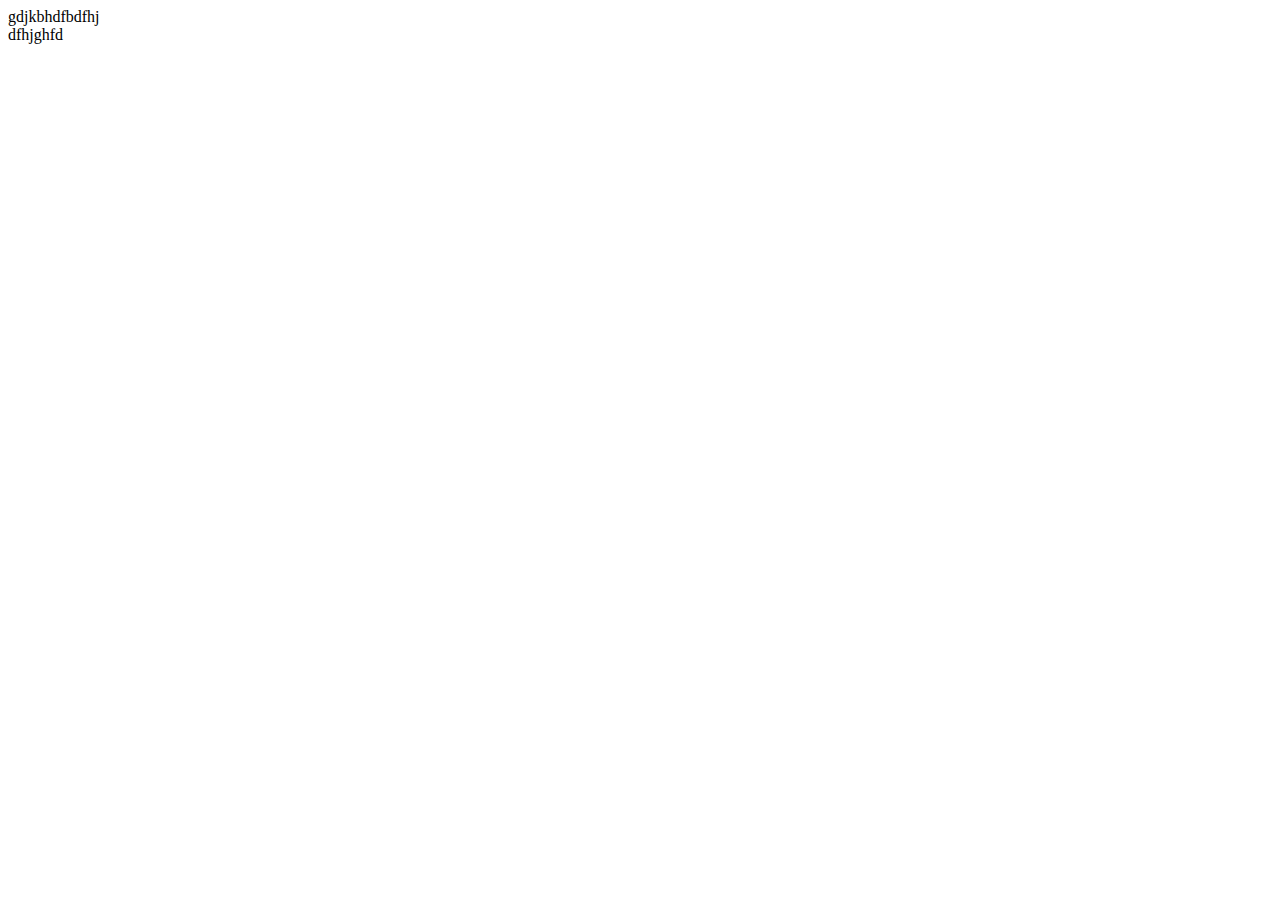
<file: Evening/BOOTSTRAPS/bootstrap layout/index.html>
<!DOCTYPE html>
<html lang="en">
<head>
    <meta charset="UTF-8">
    <meta http-equiv="X-UA-Compatible" content="IE=edge">
    <meta name="viewport" content="width=device-width, initial-scale=1.0">
    <title>Document</title> 
    <link href="https://cdn.jsdelivr.net/npm/bootstrap@5.3.0/dist/css/bootstrap.min.css" rel="stylesheet" integrity="sha384-9ndCyUaIbzAi2FUVXJi0CjmCapSmO7SnpJef0486qhLnuZ2cdeRhO02iuK6FUUVM" crossorigin="anonymous">
</head>
<body>
    <div class="container bg-primary">
        <div class="row">
            <div class="col-2">gdjkbhdfbdfhj</div>
            <div class="col-2">dfhjghfd</div>
        </div>
    </div>
</body>
<script src="https://cdn.jsdelivr.net/npm/bootstrap@5.3.0/dist/js/bootstrap.bundle.min.js" integrity="sha384-geWF76RCwLtnZ8qwWowPQNguL3RmwHVBC9FhGdlKrxdiJJigb/j/68SIy3Te4Bkz" crossorigin="anonymous"></script>
</html>
</file>
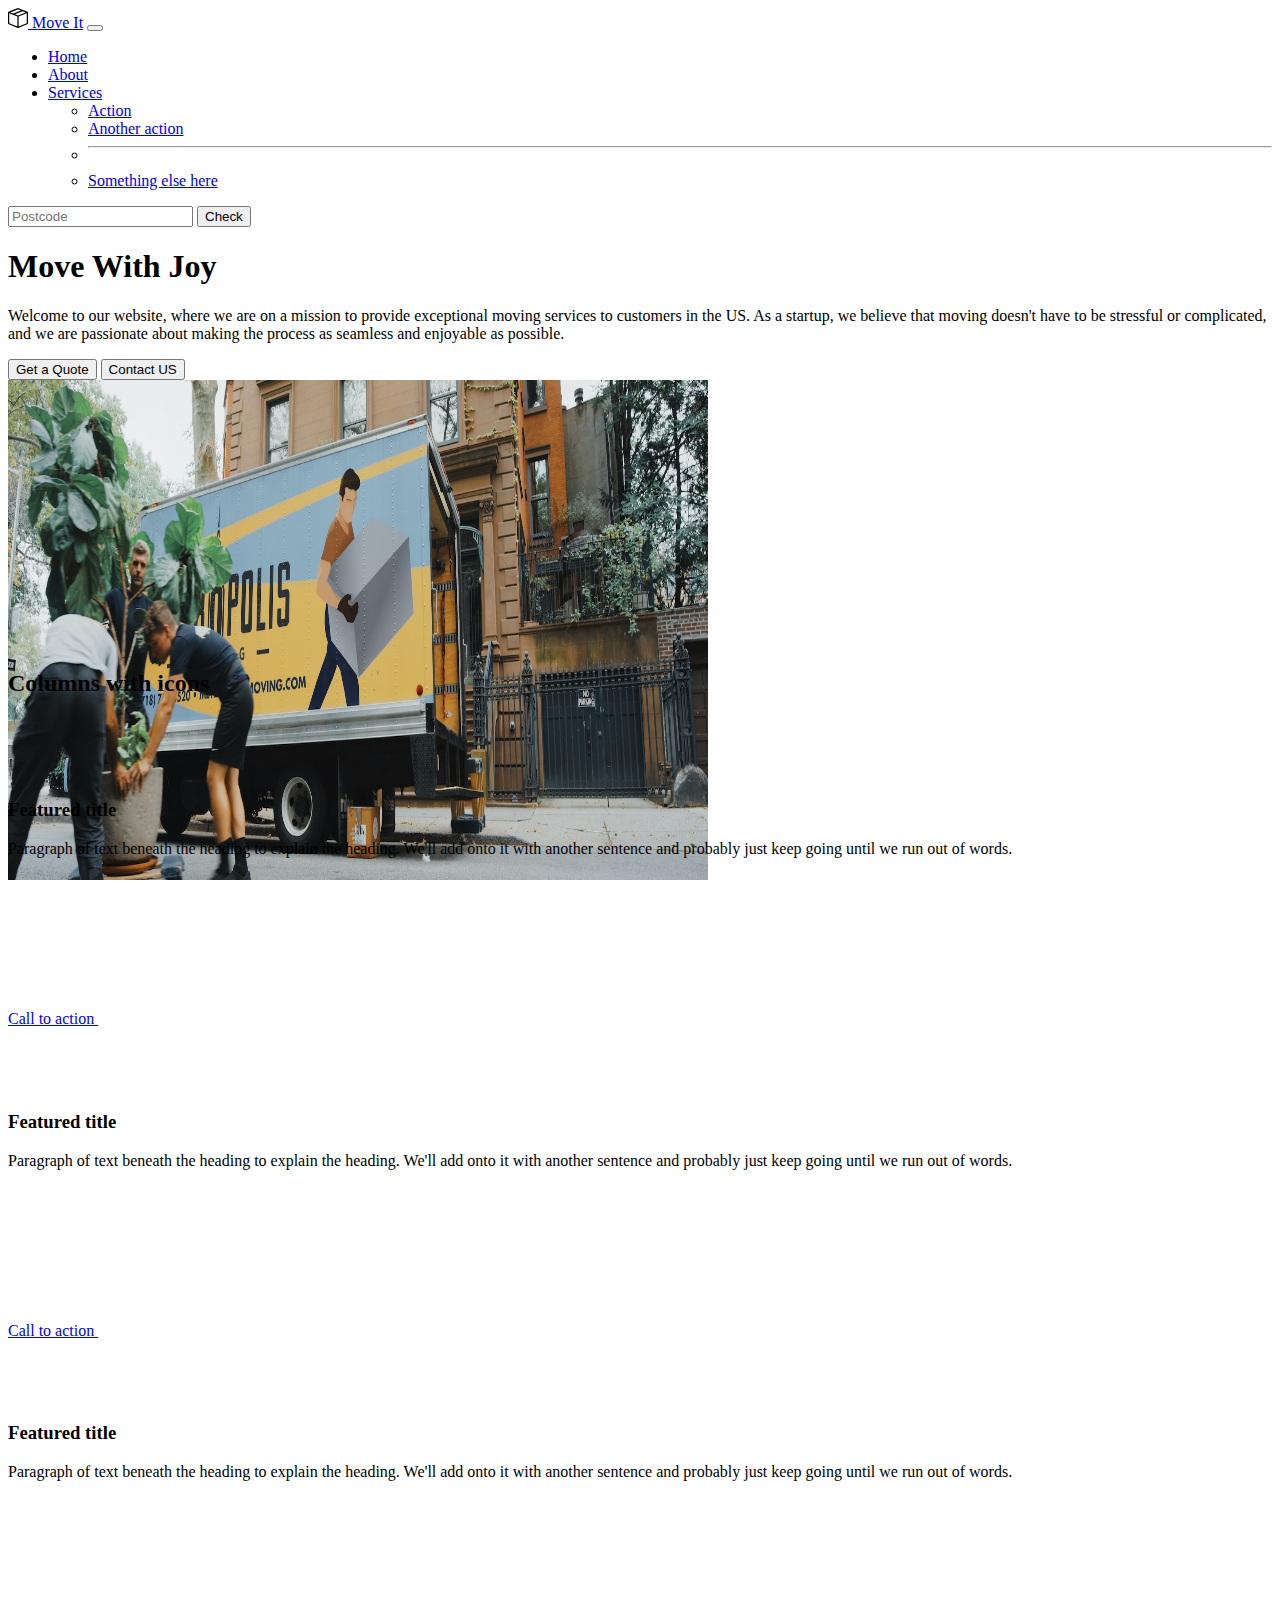
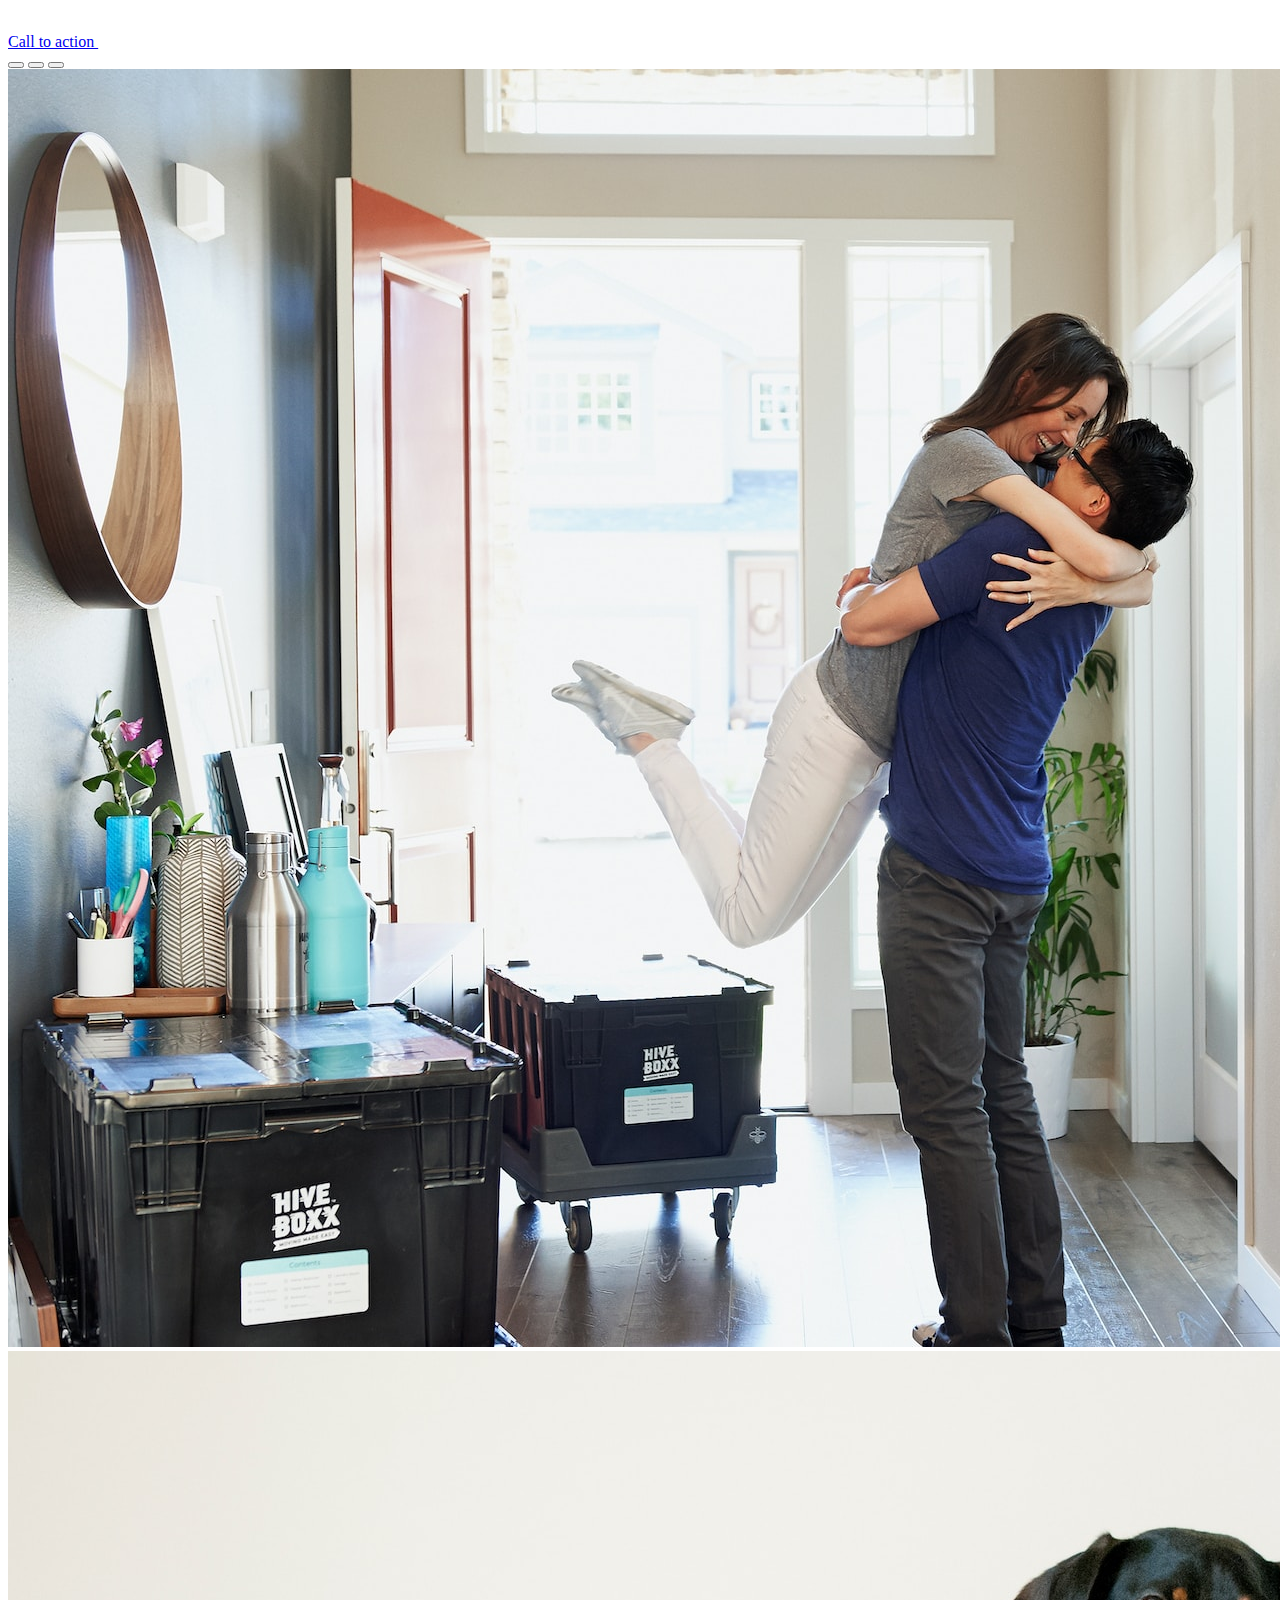
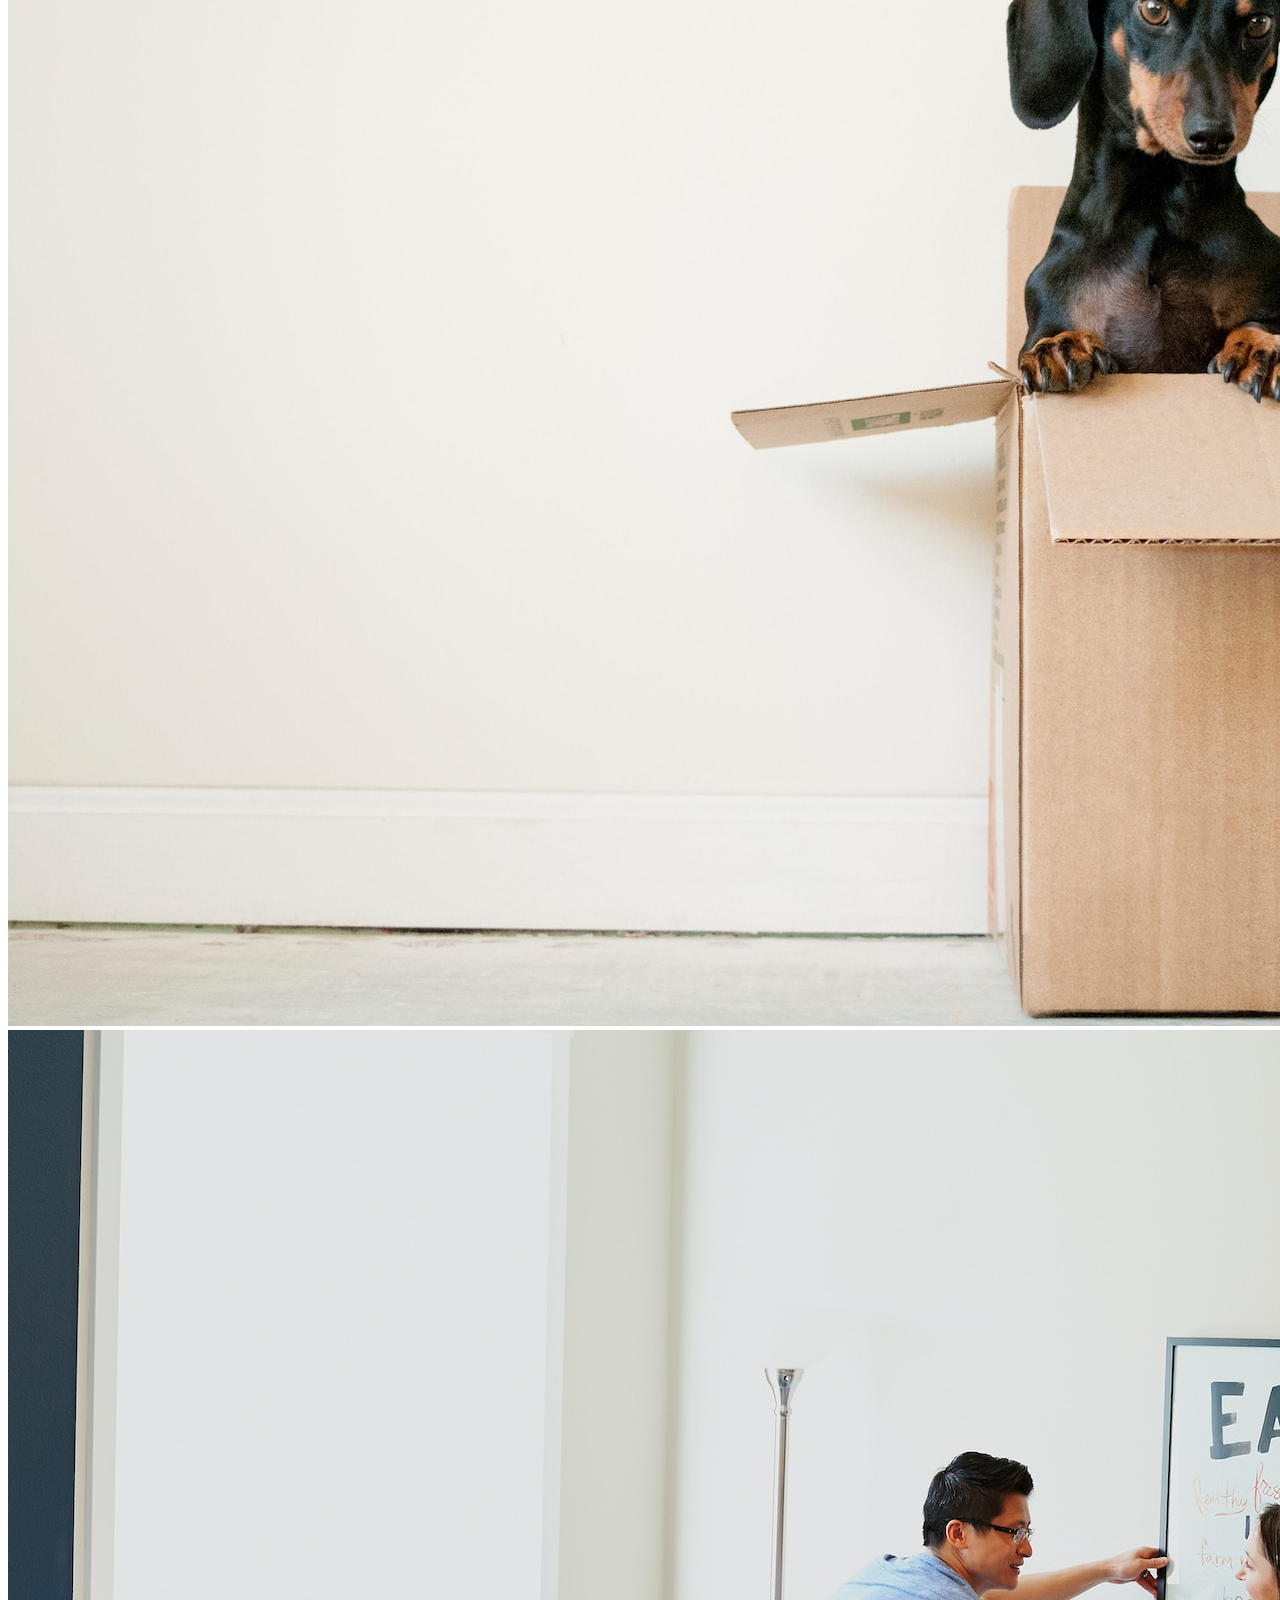
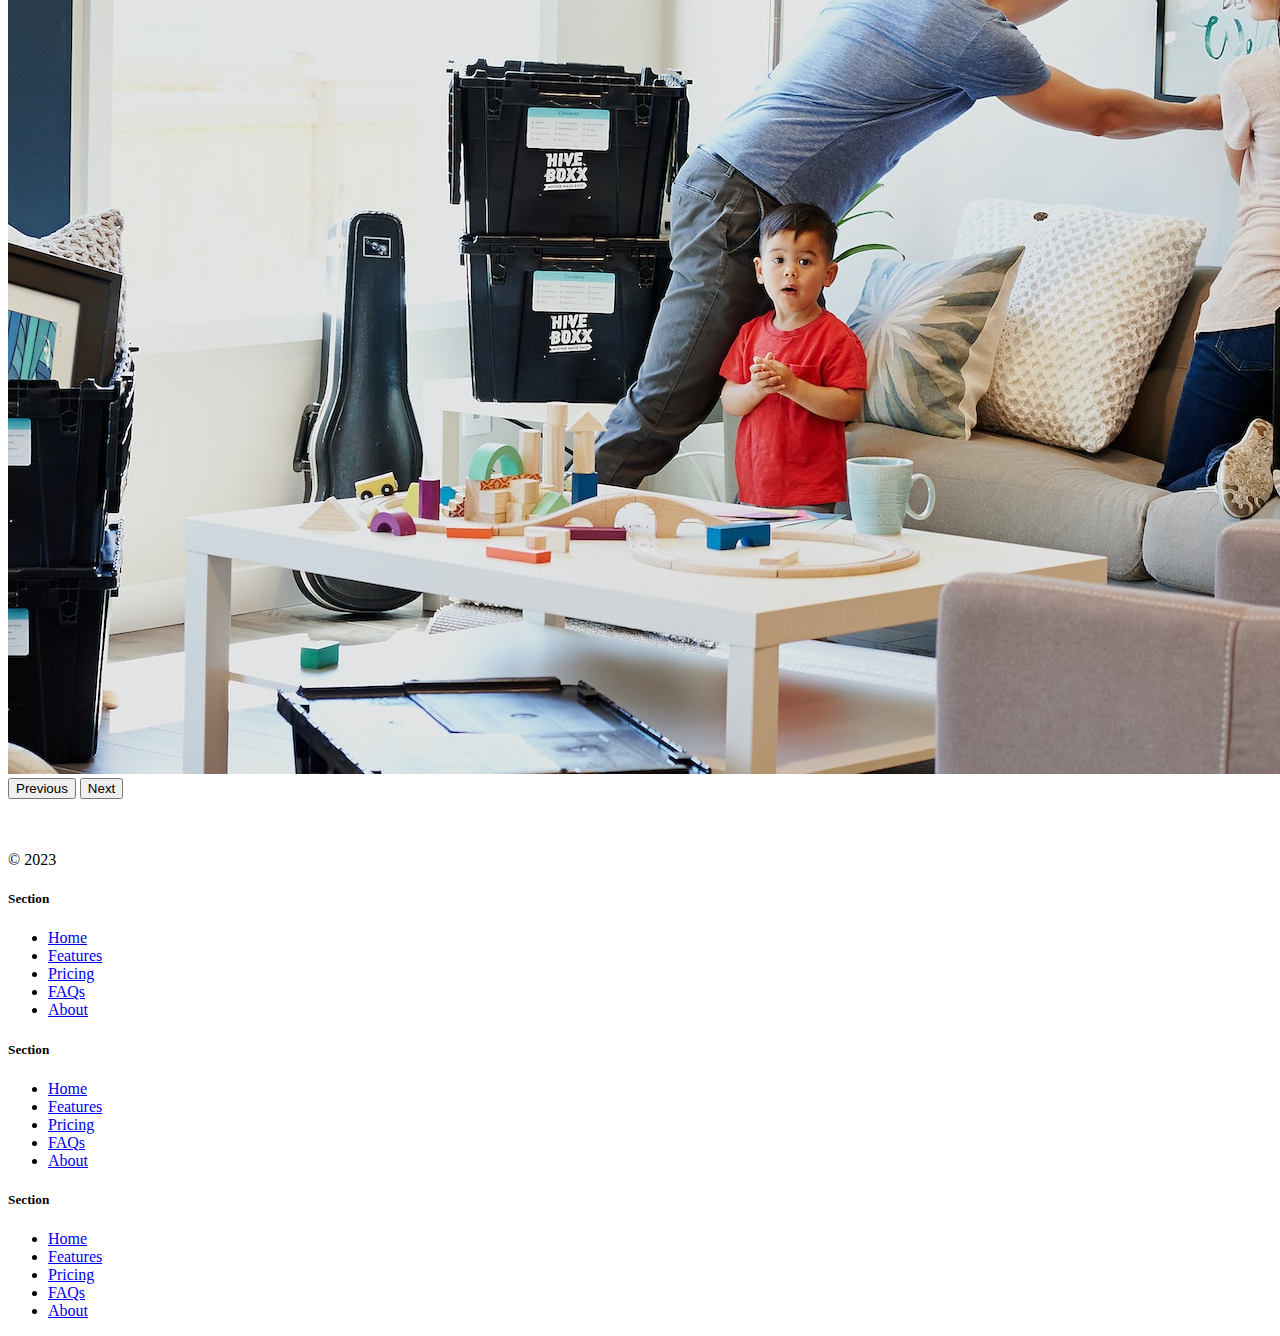
<file: Evening/BOOTSTRAPS/bootstrap componetns/11.2 Bootstrap Components/index.html>
<!DOCTYPE html>
<html lang="en">
  <head>
    <meta charset="UTF-8" />
    <meta name="viewport" content="width=device-width, initial-scale=1.0" />
    <title>Bootstrap Components</title>
    <link
      href="https://cdn.jsdelivr.net/npm/bootstrap@5.3.0-alpha2/dist/css/bootstrap.min.css"
      rel="stylesheet"
      integrity="sha384-aFq/bzH65dt+w6FI2ooMVUpc+21e0SRygnTpmBvdBgSdnuTN7QbdgL+OapgHtvPp"
      crossorigin="anonymous"
    />
    <style>
      .feature-icon {
        width: 4rem;
        height: 4rem;
        border-radius: 0.75rem;
      }

      .icon-square {
        width: 3rem;
        height: 3rem;
        border-radius: 0.75rem;
      }

      .text-shadow-1 {
        text-shadow: 0 0.125rem 0.25rem rgba(0, 0, 0, 0.25);
      }
      .text-shadow-2 {
        text-shadow: 0 0.25rem 0.5rem rgba(0, 0, 0, 0.25);
      }
      .text-shadow-3 {
        text-shadow: 0 0.5rem 1.5rem rgba(0, 0, 0, 0.25);
      }

      .card-cover {
        background-repeat: no-repeat;
        background-position: center center;
        background-size: cover;
      }

      .feature-icon-small {
        width: 3rem;
        height: 3rem;
      }
    </style>
  </head>

  <body>
    <nav class="navbar navbar-expand-lg bg-body-tertiary">
      <div class="container-fluid">
        <a class="navbar-brand" href="#"
          ><img src="../box-seam.svg" height="20px" alt="" /> Move It</a
        >
        <button
          class="navbar-toggler"
          type="button"
          data-bs-toggle="collapse"
          data-bs-target="#navbarSupportedContent"
          aria-controls="navbarSupportedContent"
          aria-expanded="false"
          aria-label="Toggle navigation"
        >
          <span class="navbar-toggler-icon"></span>
        </button>
        <div class="collapse navbar-collapse" id="navbarSupportedContent">
          <ul class="navbar-nav me-auto mb-2 mb-lg-0">
            <li class="nav-item">
              <a class="nav-link active" aria-current="page" href="#">Home</a>
            </li>
            <li class="nav-item">
              <a class="nav-link" href="#">About</a>
            </li>
            <li class="nav-item dropdown">
              <a
                class="nav-link dropdown-toggle"
                href="#"
                role="button"
                data-bs-toggle="dropdown"
                aria-expanded="false"
              >
                Services
              </a>
              <ul class="dropdown-menu">
                <li><a class="dropdown-item" href="#">Action</a></li>
                <li><a class="dropdown-item" href="#">Another action</a></li>
                <li><hr class="dropdown-divider" /></li>
                <li>
                  <a class="dropdown-item" href="#">Something else here</a>
                </li>
              </ul>
            </li>
          </ul>
          <form class="d-flex" role="search">
            <input
              class="form-control me-2"
              type="search"
              placeholder="Postcode"
              aria-label="Search"
            />
            <button class="btn btn-outline-success" type="submit">Check</button>
          </form>
        </div>
      </div>
    </nav>

    <div class="px-4 pt-5 my-5 text-center border-bottom">
      <h1 class="display-4 fw-bold text-body-emphasis">Move With Joy</h1>
      <div class="col-lg-6 mx-auto">
        <p class="lead mb-4">
          Welcome to our website, where we are on a mission to provide
          exceptional moving services to customers in the US. As a startup, we
          believe that moving doesn't have to be stressful or complicated, and
          we are passionate about making the process as seamless and enjoyable
          as possible.
        </p>
        <div class="d-grid gap-2 d-sm-flex justify-content-sm-center mb-5">
          <button type="button" class="btn btn-primary btn-lg px-4 me-sm-3">
            Get a Quote
          </button>
          <button type="button" class="btn btn-outline-secondary btn-lg px-4">
            Contact US
          </button>
        </div>
      </div>
      <div class="overflow-hidden" style="max-height: 30vh">
        <div class="container px-5">
          <img
            src="moving-van.jpg"
            class="img-fluid border rounded-3 shadow-lg mb-4"
            alt="Example image"
            width="700"
            height="500"
            loading="lazy"
          />
        </div>
      </div>
    </div>

    <div class="container px-4 py-5" id="featured-3">
      <h2 class="pb-2 border-bottom">Columns with icons</h2>
      <div class="row g-4 py-5 row-cols-1 row-cols-lg-3">
        <div class="feature col">
          <div
            class="feature-icon d-inline-flex align-items-center justify-content-center text-bg-primary bg-gradient fs-2 mb-3"
          >
            <svg class="bi" width="1em" height="1em">
              <use xlink:href="#collection"></use>
            </svg>
          </div>
          <h3 class="fs-2 text-body-emphasis">Featured title</h3>
          <p>
            Paragraph of text beneath the heading to explain the heading. We'll
            add onto it with another sentence and probably just keep going until
            we run out of words.
          </p>
          <a href="#" class="icon-link">
            Call to action
            <svg class="bi"><use xlink:href="#chevron-right"></use></svg>
          </a>
        </div>
        <div class="feature col">
          <div
            class="feature-icon d-inline-flex align-items-center justify-content-center text-bg-primary bg-gradient fs-2 mb-3"
          >
            <svg class="bi" width="1em" height="1em">
              <use xlink:href="#people-circle"></use>
            </svg>
          </div>
          <h3 class="fs-2 text-body-emphasis">Featured title</h3>
          <p>
            Paragraph of text beneath the heading to explain the heading. We'll
            add onto it with another sentence and probably just keep going until
            we run out of words.
          </p>
          <a href="#" class="icon-link">
            Call to action
            <svg class="bi"><use xlink:href="#chevron-right"></use></svg>
          </a>
        </div>
        <div class="feature col">
          <div
            class="feature-icon d-inline-flex align-items-center justify-content-center text-bg-primary bg-gradient fs-2 mb-3"
          >
            <svg class="bi" width="1em" height="1em">
              <use xlink:href="#toggles2"></use>
            </svg>
          </div>
          <h3 class="fs-2 text-body-emphasis">Featured title</h3>
          <p>
            Paragraph of text beneath the heading to explain the heading. We'll
            add onto it with another sentence and probably just keep going until
            we run out of words.
          </p>
          <a href="#" class="icon-link">
            Call to action
            <svg class="bi"><use xlink:href="#chevron-right"></use></svg>
          </a>
        </div>
      </div>
    </div>

    <div class="container">
      <div id="carouselExampleIndicators" class="carousel slide">
        <div class="carousel-indicators">
          <button
            type="button"
            data-bs-target="#carouselExampleIndicators"
            data-bs-slide-to="0"
            class="active"
            aria-current="true"
            aria-label="Slide 1"
          ></button>
          <button
            type="button"
            data-bs-target="#carouselExampleIndicators"
            data-bs-slide-to="1"
            aria-label="Slide 2"
          ></button>
          <button
            type="button"
            data-bs-target="#carouselExampleIndicators"
            data-bs-slide-to="2"
            aria-label="Slide 3"
          ></button>
        </div>
        <div class="carousel-inner">
          <div class="carousel-item active">
            <img src="couple.jpg" class="d-block w-100" alt="..." />
          </div>
          <div class="carousel-item">
            <img src="dog.jpg" class="d-block w-100" alt="..." />
          </div>
          <div class="carousel-item">
            <img src="family.jpg" class="d-block w-100" alt="..." />
          </div>
        </div>
        <button
          class="carousel-control-prev"
          type="button"
          data-bs-target="#carouselExampleIndicators"
          data-bs-slide="prev"
        >
          <span class="carousel-control-prev-icon" aria-hidden="true"></span>
          <span class="visually-hidden">Previous</span>
        </button>
        <button
          class="carousel-control-next"
          type="button"
          data-bs-target="#carouselExampleIndicators"
          data-bs-slide="next"
        >
          <span class="carousel-control-next-icon" aria-hidden="true"></span>
          <span class="visually-hidden">Next</span>
        </button>
      </div>
    </div>

    <div class="container">
      <footer class="row row-cols-1 row-cols-sm-2 row-cols-md-5 py-5 my-5 border-top">
        <div class="col mb-3">
          <a href="/" class="d-flex align-items-center mb-3 link-body-emphasis text-decoration-none">
            <svg class="bi me-2" width="40" height="32"><use xlink:href="#bootstrap"></use></svg>
          </a>
          <p class="text-body-secondary">© 2023</p>
        </div>
    
        <div class="col mb-3">
    
        </div>
    
        <div class="col mb-3">
          <h5>Section</h5>
          <ul class="nav flex-column">
            <li class="nav-item mb-2"><a href="#" class="nav-link p-0 text-body-secondary">Home</a></li>
            <li class="nav-item mb-2"><a href="#" class="nav-link p-0 text-body-secondary">Features</a></li>
            <li class="nav-item mb-2"><a href="#" class="nav-link p-0 text-body-secondary">Pricing</a></li>
            <li class="nav-item mb-2"><a href="#" class="nav-link p-0 text-body-secondary">FAQs</a></li>
            <li class="nav-item mb-2"><a href="#" class="nav-link p-0 text-body-secondary">About</a></li>
          </ul>
        </div>
    
        <div class="col mb-3">
          <h5>Section</h5>
          <ul class="nav flex-column">
            <li class="nav-item mb-2"><a href="#" class="nav-link p-0 text-body-secondary">Home</a></li>
            <li class="nav-item mb-2"><a href="#" class="nav-link p-0 text-body-secondary">Features</a></li>
            <li class="nav-item mb-2"><a href="#" class="nav-link p-0 text-body-secondary">Pricing</a></li>
            <li class="nav-item mb-2"><a href="#" class="nav-link p-0 text-body-secondary">FAQs</a></li>
            <li class="nav-item mb-2"><a href="#" class="nav-link p-0 text-body-secondary">About</a></li>
          </ul>
        </div>
    
        <div class="col mb-3">
          <h5>Section</h5>
          <ul class="nav flex-column">
            <li class="nav-item mb-2"><a href="#" class="nav-link p-0 text-body-secondary">Home</a></li>
            <li class="nav-item mb-2"><a href="#" class="nav-link p-0 text-body-secondary">Features</a></li>
            <li class="nav-item mb-2"><a href="#" class="nav-link p-0 text-body-secondary">Pricing</a></li>
            <li class="nav-item mb-2"><a href="#" class="nav-link p-0 text-body-secondary">FAQs</a></li>
            <li class="nav-item mb-2"><a href="#" class="nav-link p-0 text-body-secondary">About</a></li>
          </ul>
        </div>
      </footer>
    </div>
  </body>
</html>
</file>
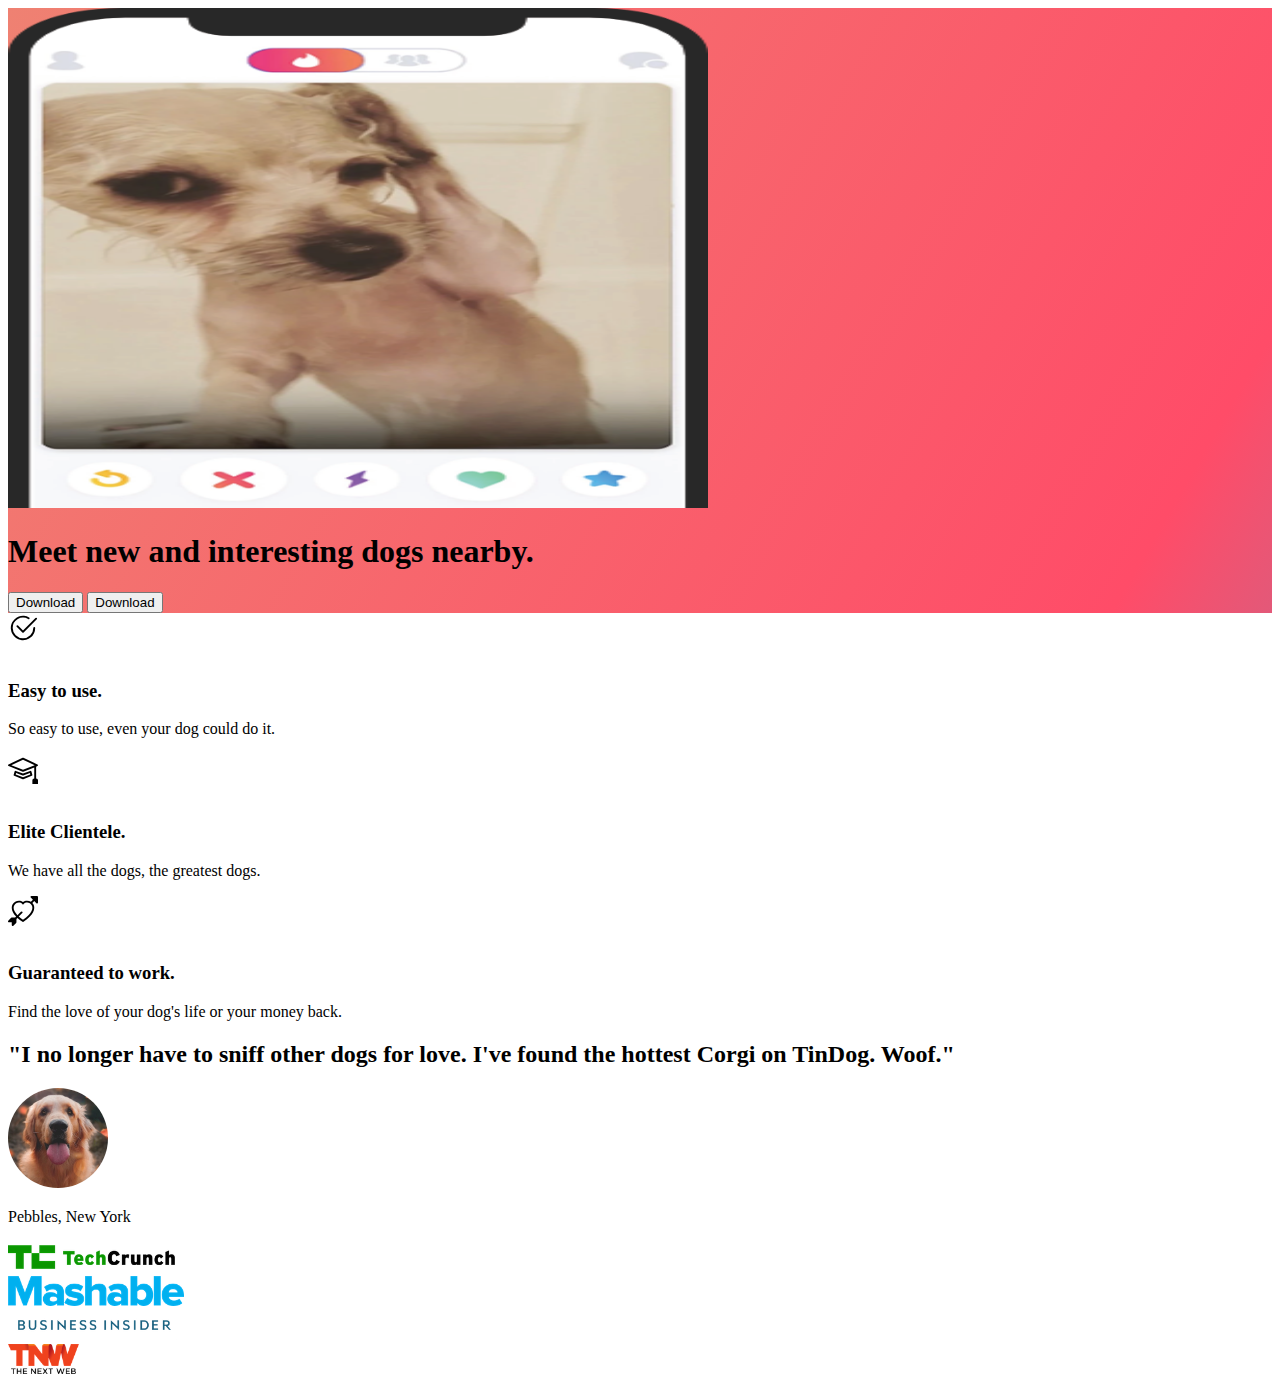
<file: Evening/BOOTSTRAPS/Tindog/11.3 TinDog Project/index.html>
<!DOCTYPE html>
<html lang="en">
  <head>
    <meta charset="UTF-8" />
    <meta name="viewport" content="width=device-width, initial-scale=1.0" />
    <title>TinDog</title>
    <link
      href="https://cdn.jsdelivr.net/npm/bootstrap@5.3.0/dist/css/bootstrap.min.css"
      rel="stylesheet"
      integrity="sha384-9ndCyUaIbzAi2FUVXJi0CjmCapSmO7SnpJef0486qhLnuZ2cdeRhO02iuK6FUUVM"
      crossorigin="anonymous"
    />
    <link rel="stylesheet" href="css/style.css" />
  </head>

  <body>
    <!-- Title -->

    <section id="title" class="gradient-background">
      <div class="container">
        <div class="container col-xxl-8 px-4 py-5">
          <div class="row flex-lg-row-reverse align-items-center g-5 py-5">
            <div class="col-10 col-sm-8 col-lg-6">
              <img
                src="images/iphone.png"
                class="d-block mx-lg-auto img-fluid"
                alt="Bootstrap Themes"
                width="700"
                height="500"
                loading="lazy"
              />
            </div>
            <div class="col-lg-6">
              <h1 class="display-5 fw-bold text-body-emphasis lh-1 mb-3">
                Meet new and interesting dogs nearby.
              </h1>

              <div class="d-grid gap-2 d-md-flex justify-content-md-start">
                <button
                  type="button"
                  class="btn btn-primary btn-lg px-4 me-md-2"
                >
                  Download
                </button>
                <button
                  type="button"
                  class="btn btn-outline-secondary btn-lg px-4"
                >
                  Download
                </button>
              </div>
            </div>
          </div>
        </div>
      </div>
    </section>
    <!-- Features -->
    <section id="features">
      <div class="container">
        <div class="row g-4 py-5 row-cols-1 row-cols-lg-3">
          <div class="col d-flex align-items-start">
            <div
              class="icon-square text-body-emphasis bg-body-secondary d-inline-flex align-items-center justify-content-center fs-4 flex-shrink-0 me-3"
            >
              <svg
                xmlns="http://www.w3.org/2000/svg"
                height="30"
                fill="currentColor"
                class="bi bi-check2-circle"
                viewBox="0 0 16 16"
              >
                <path
                  d="M2.5 8a5.5 5.5 0 0 1 8.25-4.764.5.5 0 0 0 .5-.866A6.5 6.5 0 1 0 14.5 8a.5.5 0 0 0-1 0 5.5 5.5 0 1 1-11 0z"
                ></path>
                <path
                  d="M15.354 3.354a.5.5 0 0 0-.708-.708L8 9.293 5.354 6.646a.5.5 0 1 0-.708.708l3 3a.5.5 0 0 0 .708 0l7-7z"
                ></path>
              </svg>
            </div>
            <div>
              <h3 class="fs-2">Easy to use.</h3>
              <p>So easy to use, even your dog could do it.</p>
            </div>
          </div>
          <div class="col d-flex align-items-start">
            <div
              class="icon-square text-body-emphasis bg-body-secondary d-inline-flex align-items-center justify-content-center fs-4 flex-shrink-0 me-3"
            >
              <svg
                xmlns="http://www.w3.org/2000/svg"
                height="30"
                fill="currentColor"
                class="bi bi-mortarboard"
                viewBox="0 0 16 16"
              >
                <path
                  d="M8.211 2.047a.5.5 0 0 0-.422 0l-7.5 3.5a.5.5 0 0 0 .025.917l7.5 3a.5.5 0 0 0 .372 0L14 7.14V13a1 1 0 0 0-1 1v2h3v-2a1 1 0 0 0-1-1V6.739l.686-.275a.5.5 0 0 0 .025-.917l-7.5-3.5ZM8 8.46 1.758 5.965 8 3.052l6.242 2.913L8 8.46Z"
                ></path>
                <path
                  d="M4.176 9.032a.5.5 0 0 0-.656.327l-.5 1.7a.5.5 0 0 0 .294.605l4.5 1.8a.5.5 0 0 0 .372 0l4.5-1.8a.5.5 0 0 0 .294-.605l-.5-1.7a.5.5 0 0 0-.656-.327L8 10.466 4.176 9.032Zm-.068 1.873.22-.748 3.496 1.311a.5.5 0 0 0 .352 0l3.496-1.311.22.748L8 12.46l-3.892-1.556Z"
                ></path>
              </svg>
            </div>
            <div>
              <h3 class="fs-2">Elite Clientele.</h3>
              <p>We have all the dogs, the greatest dogs.</p>
            </div>
          </div>
          <div class="col d-flex align-items-start">
            <div
              class="icon-square text-body-emphasis bg-body-secondary d-inline-flex align-items-center justify-content-center fs-4 flex-shrink-0 me-3"
            >
              <svg
                xmlns="http://www.w3.org/2000/svg"
                height="30"
                fill="currentColor"
                class="bi bi-arrow-through-heart"
                viewBox="0 0 16 16"
              >
                <path
                  fill-rule="evenodd"
                  d="M2.854 15.854A.5.5 0 0 1 2 15.5V14H.5a.5.5 0 0 1-.354-.854l1.5-1.5A.5.5 0 0 1 2 11.5h1.793l.53-.53c-.771-.802-1.328-1.58-1.704-2.32-.798-1.575-.775-2.996-.213-4.092C3.426 2.565 6.18 1.809 8 3.233c1.25-.98 2.944-.928 4.212-.152L13.292 2 12.147.854A.5.5 0 0 1 12.5 0h3a.5.5 0 0 1 .5.5v3a.5.5 0 0 1-.854.354L14 2.707l-1.006 1.006c.236.248.44.531.6.845.562 1.096.585 2.517-.213 4.092-.793 1.563-2.395 3.288-5.105 5.08L8 13.912l-.276-.182a21.86 21.86 0 0 1-2.685-2.062l-.539.54V14a.5.5 0 0 1-.146.354l-1.5 1.5Zm2.893-4.894A20.419 20.419 0 0 0 8 12.71c2.456-1.666 3.827-3.207 4.489-4.512.679-1.34.607-2.42.215-3.185-.817-1.595-3.087-2.054-4.346-.761L8 4.62l-.358-.368c-1.259-1.293-3.53-.834-4.346.761-.392.766-.464 1.845.215 3.185.323.636.815 1.33 1.519 2.065l1.866-1.867a.5.5 0 1 1 .708.708L5.747 10.96Z"
                ></path>
              </svg>
            </div>
            <div>
              <h3 class="fs-2">Guaranteed to work.</h3>
              <p>Find the love of your dog's life or your money back.</p>
            </div>
          </div>
        </div>
      </div>
    </section>
    <!-- Testimonial -->
    <section id="testimonial">
      <div class="p-5 text-center bg-body-tertiary">
        <div class="container py-5">
          <h2 class="text-body-emphasis">"I no longer have to sniff other dogs for love. I've found the hottest Corgi on
            TinDog. Woof."</h2>
          <img class="profile-img mt-5" src="./images/dog-img.jpg" alt="dog image">
          <p class="col-lg-8 mx-auto lead mt-2">
            Pebbles, New York
          </p>
        </div>

        <div class="container">
          <div class="row">
            <div class="col-lg-3 col-sm-12">
              <img src="./images/techcrunch.png" alt="techcrunch" height="30">
            </div>
            <div class="col-lg-3 col-sm-12">
              <img src="./images/mashable.png" alt="mashable" height="30">
            </div>
            <div class="col-lg-3 col-sm-12">
              <img src="./images/bizinsider.png" alt="bizinsider" height="30">
            </div>
            <div class="col-lg-3 col-sm-12">
              <img src="./images/tnw.png" alt="tnw" height="30">
            </div>
          </div>
        </div>
      </div>
    </section>
    <!-- Pricing -->
    <section id="pricing"></section>
    <!-- Footer -->
    <section id="footer"></section>
  </body>
  <script
    src="https://cdn.jsdelivr.net/npm/bootstrap@5.3.0/dist/js/bootstrap.bundle.min.js"
    integrity="sha384-geWF76RCwLtnZ8qwWowPQNguL3RmwHVBC9FhGdlKrxdiJJigb/j/68SIy3Te4Bkz"
    crossorigin="anonymous"
  ></script>
</html>
</file>
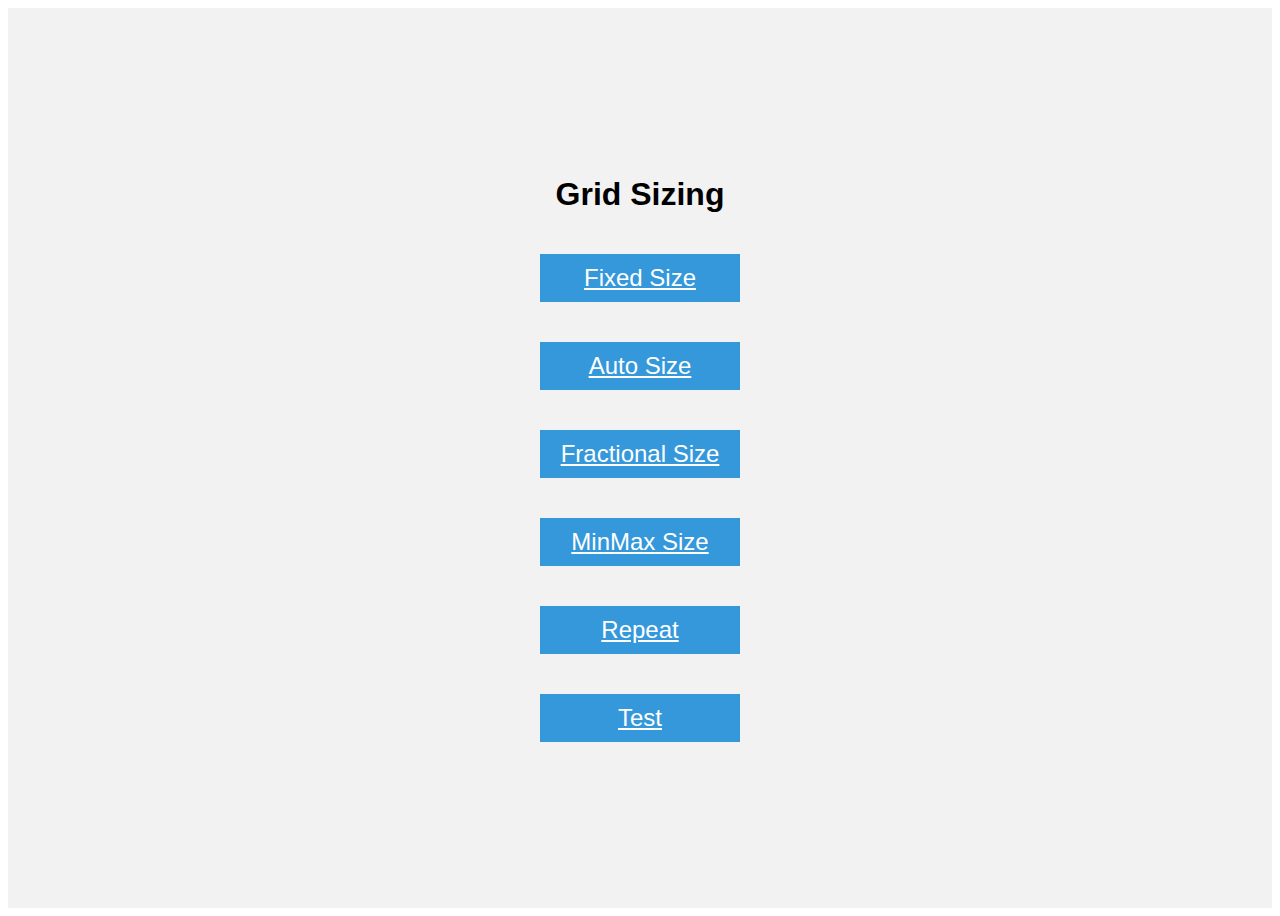
<file: Evening/Grid by Angela/grid by angela/grid-sizing/10.1 Grid Sizing/index.html>
<!DOCTYPE html>
<html lang="en">

<head>
  <meta charset="UTF-8">
  <meta name="google" content="notranslate">
  <meta name="viewport" content="width=device-width, initial-scale=1.0">
  <title>Grid Fundamentals</title>
  <style>
    body {
      font-family: sans-serif;
    }

    .container {
      display: flex;
      justify-content: center;
      align-items: center;
      flex-direction: column;
      height: 100vh;
      background-color: #f2f2f2;
    }

    .item {
      width: 200px;
      margin: 20px;
      background-color: #3498db;
      color: #fff;
      text-align: center;
      line-height: 2;
      font-size: 24px;
    }
  </style>
</head>

<body>
  <div class="container">
    <h1>Grid Sizing</h1>
    <a class="item" href="./fixed-size.html">Fixed Size</a>
    <a class="item" href="./auto-size.html">Auto Size</a>
    <a class="item" href="./fractional-size.html">Fractional Size</a>
    <a class="item" href="./minmax-size.html">MinMax Size</a>
    <a class="item" href="./repeat.html">Repeat</a>
    <a class="item" href="./test.html">Test</a>


  </div>
</body>

</html>
</file>
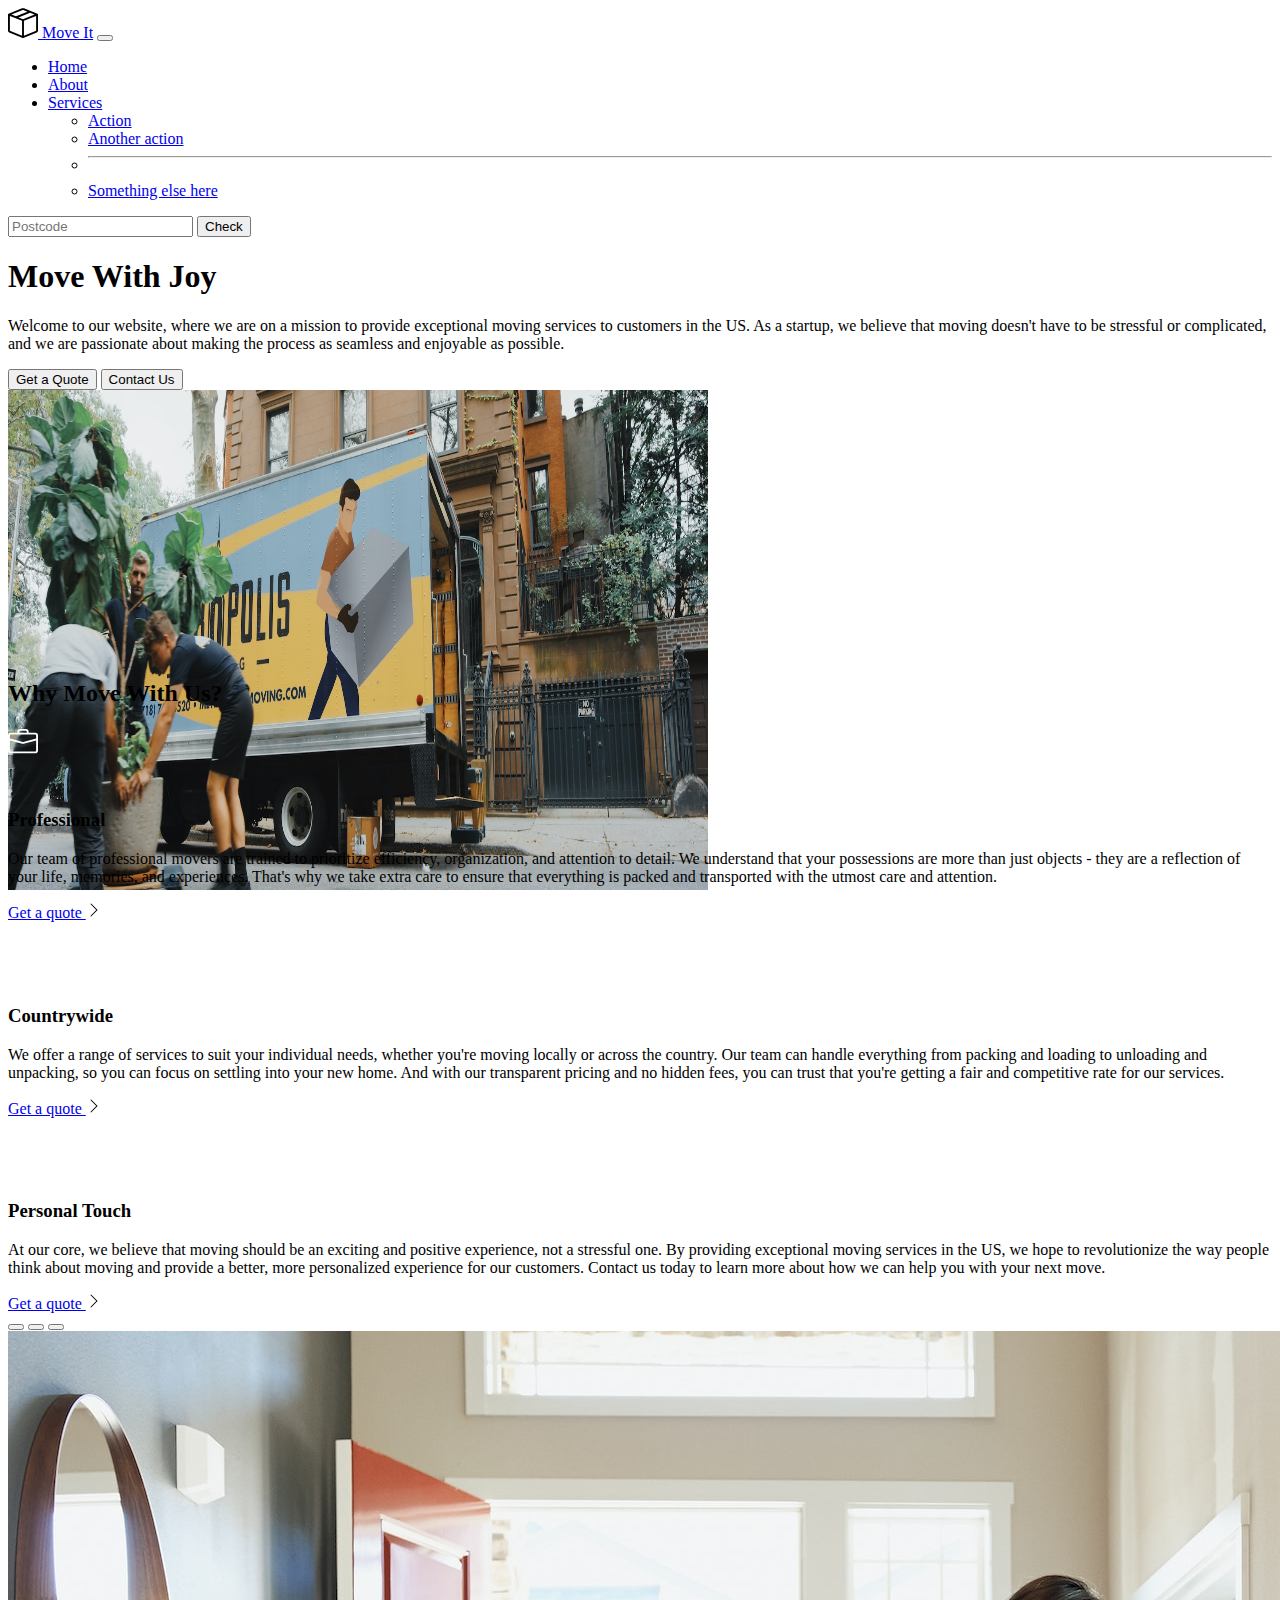
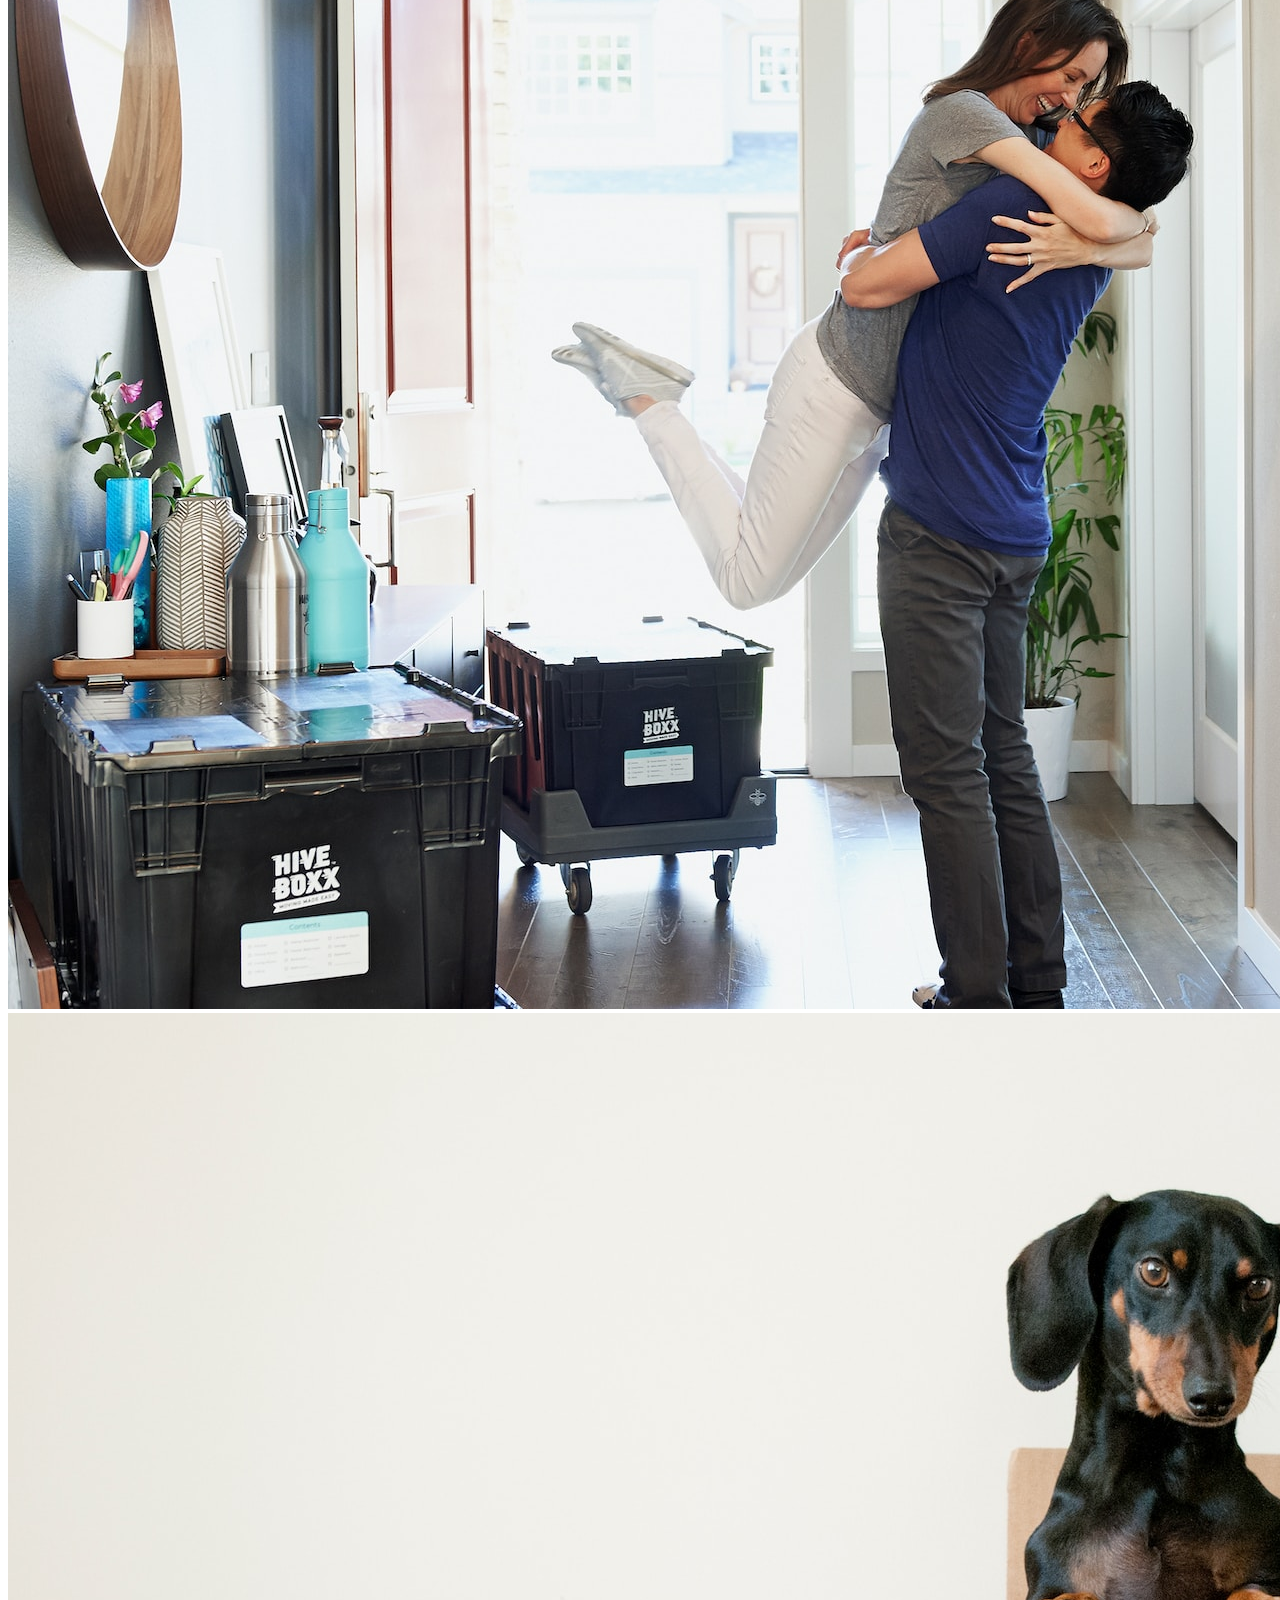
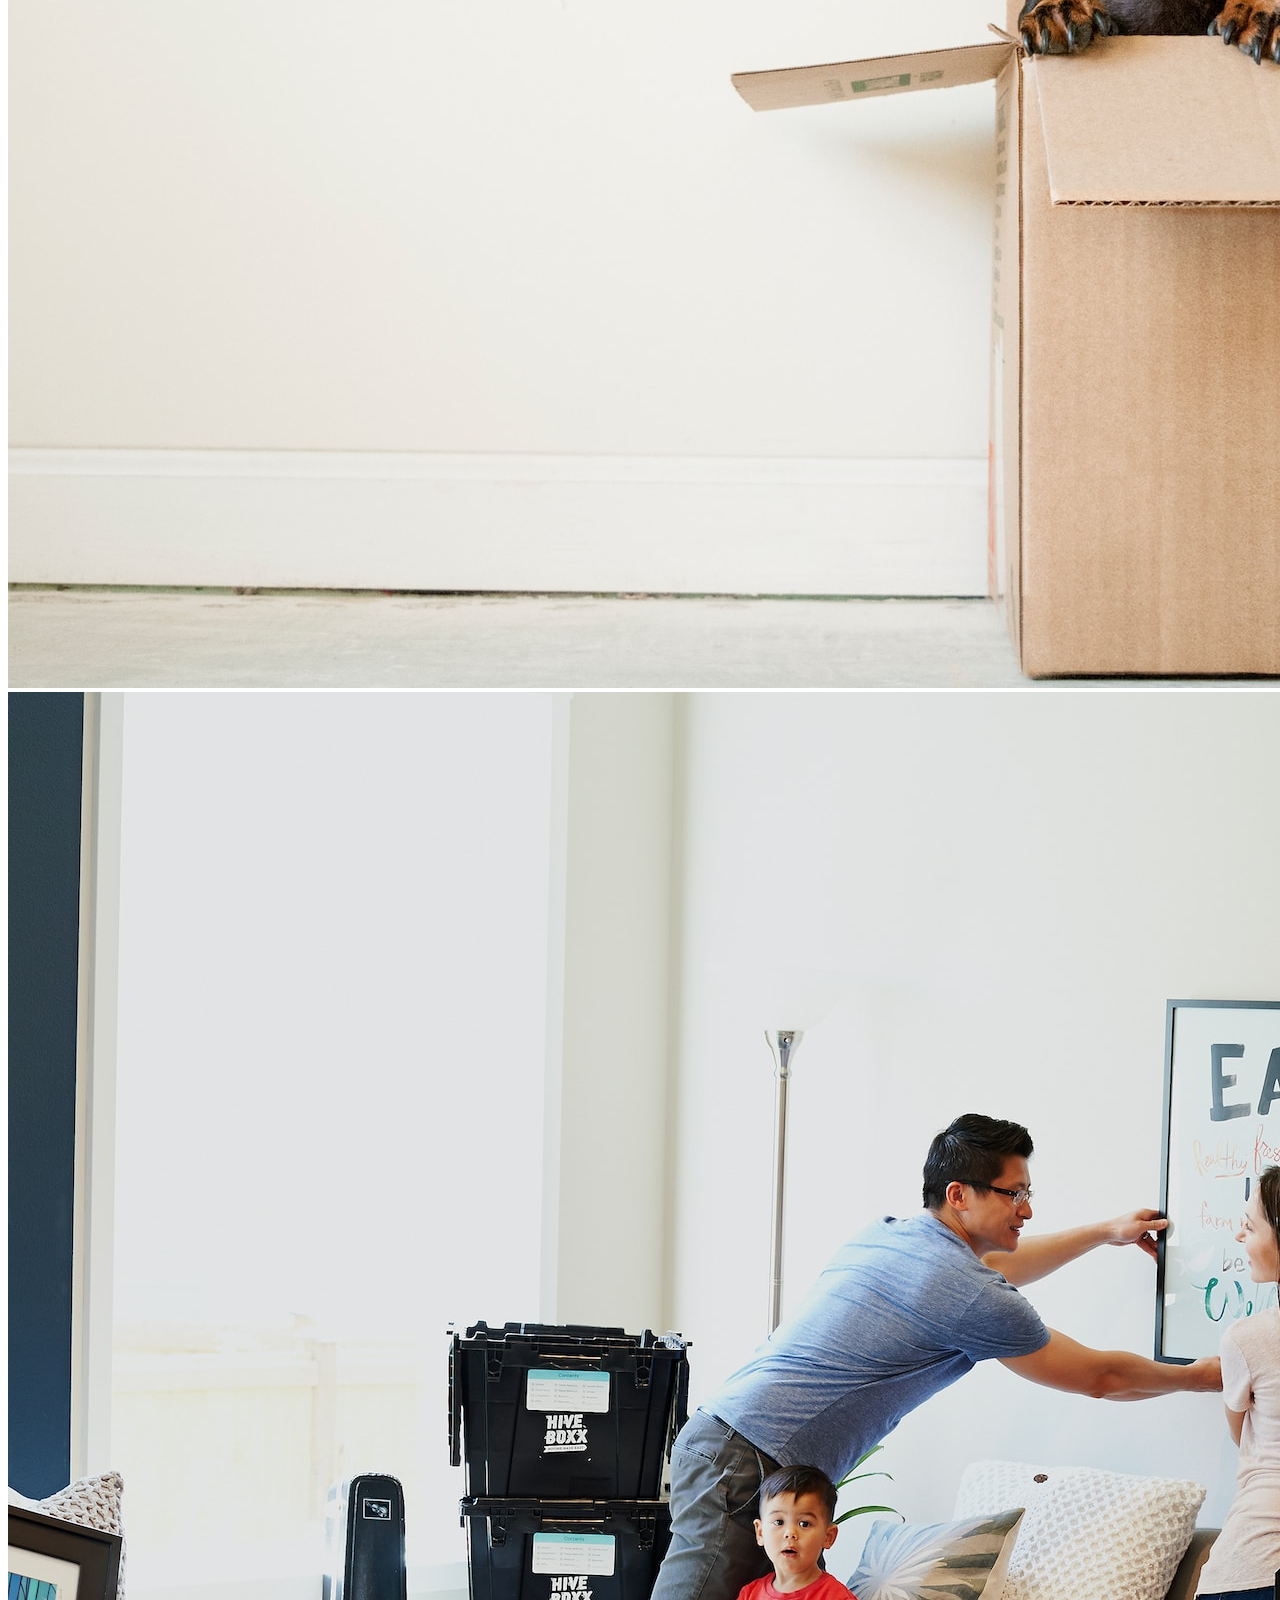
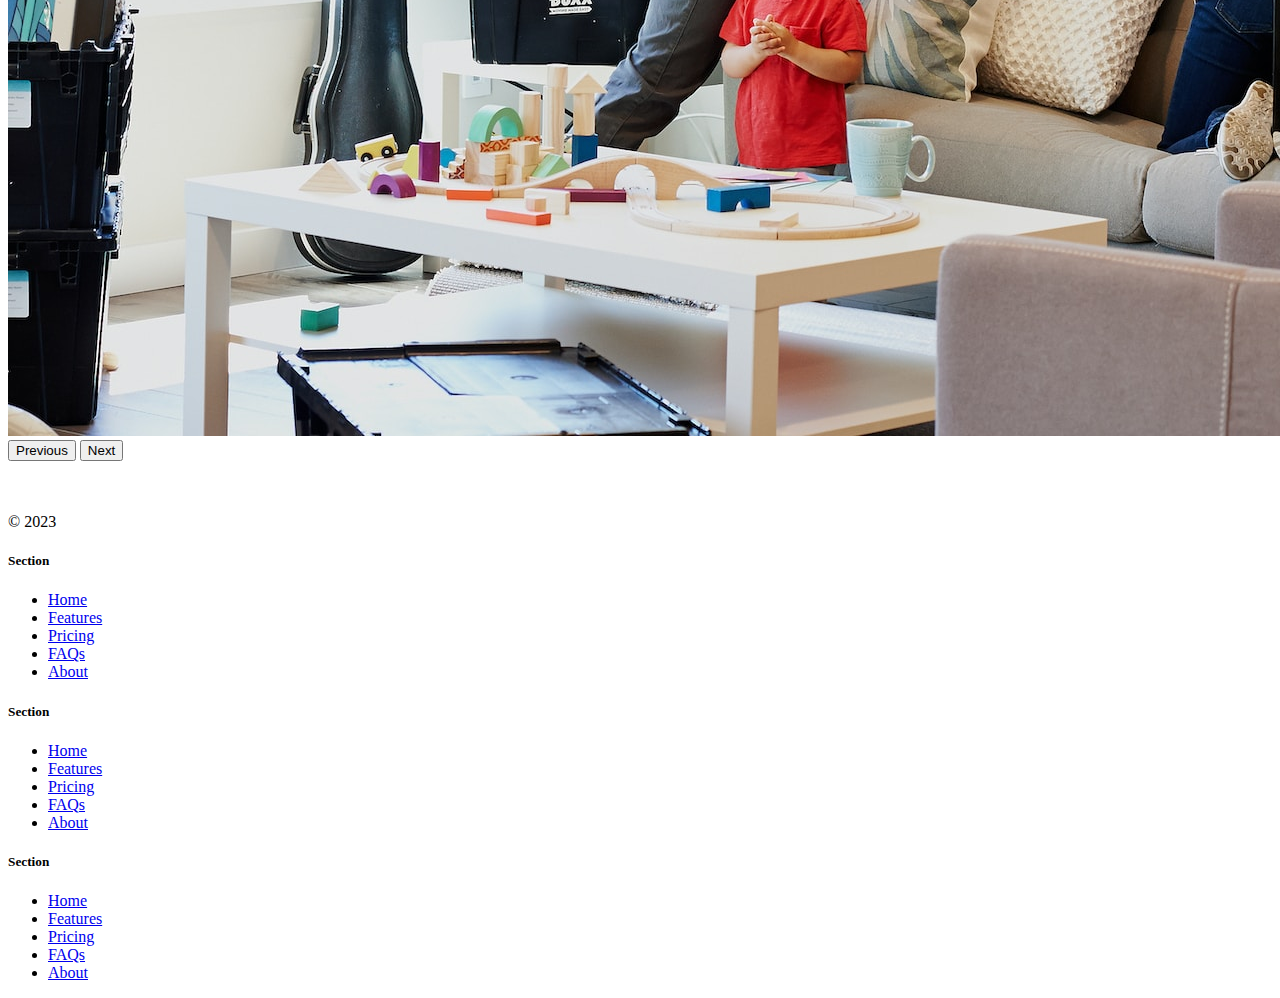
<file: Evening/BOOTSTRAPS/bootstrap componetns/11.2 Bootstrap Components/solution.html>
<!DOCTYPE html>
<html lang="en">

<head>
  <meta charset="UTF-8">
  <meta name="viewport" content="width=device-width, initial-scale=1.0">
  <title>Bootstrap Components</title>
  <link href="https://cdn.jsdelivr.net/npm/bootstrap@5.3.0-alpha2/dist/css/bootstrap.min.css" rel="stylesheet"
    integrity="sha384-aFq/bzH65dt+w6FI2ooMVUpc+21e0SRygnTpmBvdBgSdnuTN7QbdgL+OapgHtvPp" crossorigin="anonymous">
  <style>
    .feature-icon {
      width: 4rem;
      height: 4rem;
      border-radius: 0.75rem;
    }
  </style>
</head>

<body>

  <nav class="navbar navbar-expand-lg bg-body-tertiary">
    <div class="container-fluid">
      <a class="navbar-brand" href="#"><img src="./box-seam.svg" alt="moveit brand icon" height="30"> Move It</a>
      <button class="navbar-toggler" type="button" data-bs-toggle="collapse" data-bs-target="#navbarSupportedContent"
        aria-controls="navbarSupportedContent" aria-expanded="false" aria-label="Toggle navigation">
        <span class="navbar-toggler-icon"></span>
      </button>
      <div class="collapse navbar-collapse" id="navbarSupportedContent">
        <ul class="navbar-nav me-auto mb-2 mb-lg-0">
          <li class="nav-item">
            <a class="nav-link active" aria-current="page" href="#">Home</a>
          </li>
          <li class="nav-item">
            <a class="nav-link" href="#">About</a>
          </li>
          <li class="nav-item dropdown">
            <a class="nav-link dropdown-toggle" href="#" role="button" data-bs-toggle="dropdown" aria-expanded="false">
              Services
            </a>
            <ul class="dropdown-menu">
              <li><a class="dropdown-item" href="#">Action</a></li>
              <li><a class="dropdown-item" href="#">Another action</a></li>
              <li>
                <hr class="dropdown-divider">
              </li>
              <li><a class="dropdown-item" href="#">Something else here</a></li>
            </ul>
          </li>
        </ul>
        <form class="d-flex" role="search">
          <input class="form-control me-2" type="search" placeholder="Postcode" aria-label="Search">
          <button class="btn btn-outline-success" type="submit">Check</button>
        </form>
      </div>
    </div>
  </nav>


  <div class="px-4 pt-5 my-5 text-center border-bottom">
    <h1 class="display-4 fw-bold text-body-emphasis">Move With Joy</h1>
    <div class="col-lg-6 mx-auto">
      <p class="lead mb-4">Welcome to our website, where we are on a mission to provide exceptional moving services to
        customers in the US. As a
        startup, we believe that moving doesn't have to be stressful or complicated, and we are passionate about making
        the
        process as seamless and enjoyable as possible.
      </p>
      <div class="d-grid gap-2 d-sm-flex justify-content-sm-center mb-5">
        <button type="button" class="btn btn-primary btn-lg px-4 me-sm-3">Get a Quote</button>
        <button type="button" class="btn btn-outline-secondary btn-lg px-4">Contact Us</button>
      </div>
    </div>
    <div class="overflow-hidden" style="max-height: 30vh;">
      <div class="container px-5">
        <img src="./moving-van.jpg" class="img-fluid border rounded-3 shadow-lg mb-4" alt="Example image" width="700"
          height="500" loading="lazy">
      </div>
    </div>
  </div>

  <div class="container px-4 py-5" id="featured-3">
    <h2 class="pb-2 border-bottom">Why Move With Us?</h2>
    <div class="row g-4 py-5 row-cols-1 row-cols-lg-3">
      <div class="feature col">
        <div
          class="feature-icon d-inline-flex align-items-center justify-content-center text-bg-primary bg-gradient fs-2 mb-3">
          <img src="./briefcase.svg" alt="briefcase" height="30">
        </div>
        <h3 class="fs-2">Professional</h3>
        <p>Our team of professional movers are trained to prioritize efficiency, organization, and attention to detail.
          We
          understand that your possessions are more than just objects - they are a reflection of your life, memories,
          and
          experiences. That's why we take extra care to ensure that everything is packed and transported with the utmost
          care and
          attention.</p>
        <a href="#" class="icon-link">
          Get a quote
          <img src="./chevron-right.svg" alt="chevron-right">
        </a>
      </div>
      <div class="feature col">
        <div
          class="feature-icon d-inline-flex align-items-center justify-content-center text-bg-primary bg-gradient fs-2 mb-3">
          <img src="./bus-front.svg" alt="bus-front" height="30">
        </div>
        <h3 class="fs-2">Countrywide</h3>
        <p>We offer a range of services to suit your individual needs, whether you're moving locally or across the
          country. Our
          team can handle everything from packing and loading to unloading and unpacking, so you can focus on settling
          into your
          new home. And with our transparent pricing and no hidden fees, you can trust that you're getting a fair and
          competitive
          rate for our services.</p>
        <a href="#" class="icon-link">
          Get a quote
          <img src="./chevron-right.svg" alt="chevron-right">
        </a>
      </div>
      <div class="feature col">
        <div
          class="feature-icon d-inline-flex align-items-center justify-content-center text-bg-primary bg-gradient fs-2 mb-3">
          <img src="./chat-square-heart.svg" alt="chat-square-heart" height="30">
        </div>
        <h3 class="fs-2">Personal Touch</h3>
        <p>At our core, we believe that moving should be an exciting and positive experience, not a stressful one. By
          providing
          exceptional moving services in the US, we hope to revolutionize the way people think about moving and provide
          a better,
          more personalized experience for our customers. Contact us today to learn more about how we can help you with
          your next
          move.</p>
        <a href="#" class="icon-link">
          Get a quote
          <img src="./chevron-right.svg" alt="chevron-right">
        </a>
      </div>
    </div>
  </div>
  <div class="container">
    <div id="carouselExampleIndicators" class="carousel slide">
      <div class="carousel-indicators">
        <button type="button" data-bs-target="#carouselExampleIndicators" data-bs-slide-to="0" class="active"
          aria-current="true" aria-label="Slide 1"></button>
        <button type="button" data-bs-target="#carouselExampleIndicators" data-bs-slide-to="1"
          aria-label="Slide 2"></button>
        <button type="button" data-bs-target="#carouselExampleIndicators" data-bs-slide-to="2"
          aria-label="Slide 3"></button>
      </div>
      <div class="carousel-inner">
        <div class="carousel-item active">
          <img src="./couple.jpg" class="d-block w-100" alt="couple">
        </div>
        <div class="carousel-item">
          <img src="./dog.jpg" class="d-block w-100" alt="dog">
        </div>
        <div class="carousel-item">
          <img src="./family.jpg" class="d-block w-100" alt="family">
        </div>
      </div>
      <button class="carousel-control-prev" type="button" data-bs-target="#carouselExampleIndicators"
        data-bs-slide="prev">
        <span class="carousel-control-prev-icon" aria-hidden="true"></span>
        <span class="visually-hidden">Previous</span>
      </button>
      <button class="carousel-control-next" type="button" data-bs-target="#carouselExampleIndicators"
        data-bs-slide="next">
        <span class="carousel-control-next-icon" aria-hidden="true"></span>
        <span class="visually-hidden">Next</span>
      </button>
    </div>
  </div>

  <div class="container">
    <footer class="row row-cols-1 row-cols-sm-2 row-cols-md-5 py-5 my-5 border-top">
      <div class="col mb-3">
        <a href="/" class="d-flex align-items-center mb-3 link-body-emphasis text-decoration-none">
          <svg class="bi me-2" width="40" height="32">
            <use xlink:href="#bootstrap"></use>
          </svg>
        </a>
        <p class="text-body-secondary">© 2023</p>
      </div>

      <div class="col mb-3">

      </div>

      <div class="col mb-3">
        <h5>Section</h5>
        <ul class="nav flex-column">
          <li class="nav-item mb-2"><a href="#" class="nav-link p-0 text-body-secondary">Home</a></li>
          <li class="nav-item mb-2"><a href="#" class="nav-link p-0 text-body-secondary">Features</a></li>
          <li class="nav-item mb-2"><a href="#" class="nav-link p-0 text-body-secondary">Pricing</a></li>
          <li class="nav-item mb-2"><a href="#" class="nav-link p-0 text-body-secondary">FAQs</a></li>
          <li class="nav-item mb-2"><a href="#" class="nav-link p-0 text-body-secondary">About</a></li>
        </ul>
      </div>

      <div class="col mb-3">
        <h5>Section</h5>
        <ul class="nav flex-column">
          <li class="nav-item mb-2"><a href="#" class="nav-link p-0 text-body-secondary">Home</a></li>
          <li class="nav-item mb-2"><a href="#" class="nav-link p-0 text-body-secondary">Features</a></li>
          <li class="nav-item mb-2"><a href="#" class="nav-link p-0 text-body-secondary">Pricing</a></li>
          <li class="nav-item mb-2"><a href="#" class="nav-link p-0 text-body-secondary">FAQs</a></li>
          <li class="nav-item mb-2"><a href="#" class="nav-link p-0 text-body-secondary">About</a></li>
        </ul>
      </div>

      <div class="col mb-3">
        <h5>Section</h5>
        <ul class="nav flex-column">
          <li class="nav-item mb-2"><a href="#" class="nav-link p-0 text-body-secondary">Home</a></li>
          <li class="nav-item mb-2"><a href="#" class="nav-link p-0 text-body-secondary">Features</a></li>
          <li class="nav-item mb-2"><a href="#" class="nav-link p-0 text-body-secondary">Pricing</a></li>
          <li class="nav-item mb-2"><a href="#" class="nav-link p-0 text-body-secondary">FAQs</a></li>
          <li class="nav-item mb-2"><a href="#" class="nav-link p-0 text-body-secondary">About</a></li>
        </ul>
      </div>
    </footer>
  </div>
  <script src="https://cdn.jsdelivr.net/npm/bootstrap@5.3.0-alpha3/dist/js/bootstrap.bundle.min.js"
    integrity="sha384-ENjdO4Dr2bkBIFxQpeoTz1HIcje39Wm4jDKdf19U8gI4ddQ3GYNS7NTKfAdVQSZe"
    crossorigin="anonymous"></script>
</body>

</html>
</file>
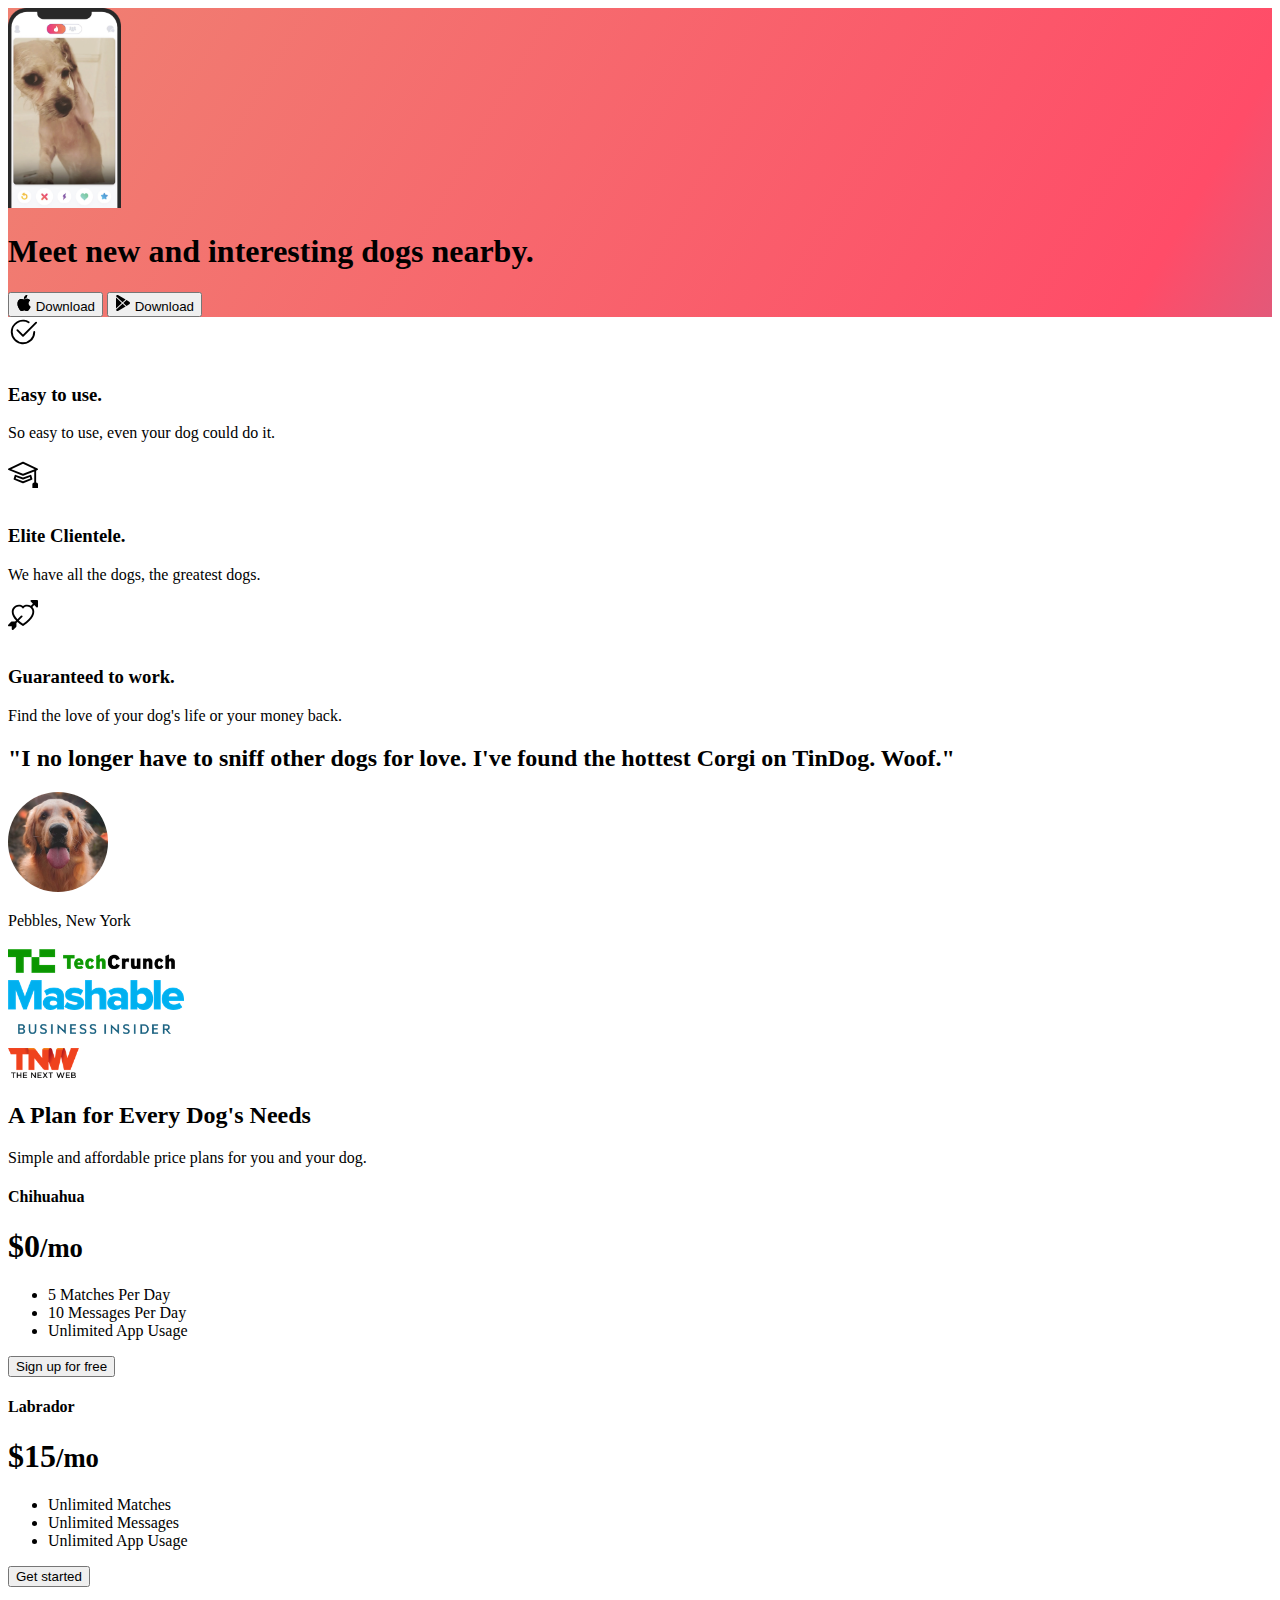
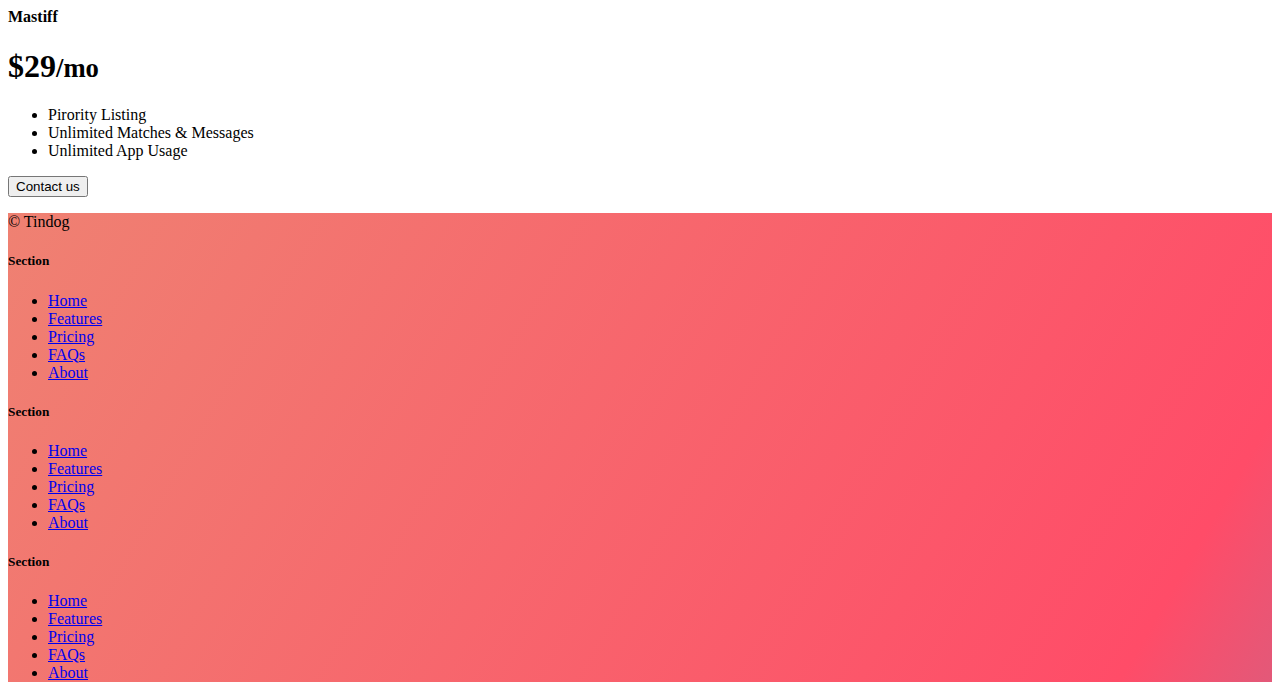
<file: Evening/BOOTSTRAPS/Tindog/11.3 TinDog Project/solution.html>
<!DOCTYPE html>
<html lang="en">

<head>
  <meta charset="UTF-8">
  <meta name="viewport" content="width=device-width, initial-scale=1.0">
  <title>TinDog</title>
  <link href="https://cdn.jsdelivr.net/npm/bootstrap@5.3.0-alpha3/dist/css/bootstrap.min.css" rel="stylesheet"
    integrity="sha384-KK94CHFLLe+nY2dmCWGMq91rCGa5gtU4mk92HdvYe+M/SXH301p5ILy+dN9+nJOZ" crossorigin="anonymous">
  <link rel="stylesheet" href="./css/solution.css">
</head>

<body>


  <!-- Title -->
  <section id="title" class="gradient-background">

    <div class="container col-xxl-8 px-4 pt-5">
      <div class="row flex-lg-row-reverse align-items-center g-5 pt-5">
        <div class="col-10 col-sm-8 col-lg-6">
          <img src="./images/iphone.png" class="d-block mx-lg-auto img-fluid" alt="Bootstrap Themes" height="200"
            loading="lazy">
        </div>
        <div class="col-lg-6">
          <h1 class="display-5 fw-bold text-body-emphasis lh-1 mb-3">Meet new and interesting dogs nearby.</h1>

          <div class="d-grid gap-2 d-md-flex justify-content-md-start">
            <button type="button" class="btn btn-light btn-lg px-4 me-md-2"><svg xmlns="http://www.w3.org/2000/svg"
                width="16" height="16" fill="currentColor" class="bi bi-apple mb-1" viewBox="0 0 16 16">
                <path
                  d="M11.182.008C11.148-.03 9.923.023 8.857 1.18c-1.066 1.156-.902 2.482-.878 2.516.024.034 1.52.087 2.475-1.258.955-1.345.762-2.391.728-2.43Zm3.314 11.733c-.048-.096-2.325-1.234-2.113-3.422.212-2.189 1.675-2.789 1.698-2.854.023-.065-.597-.79-1.254-1.157a3.692 3.692 0 0 0-1.563-.434c-.108-.003-.483-.095-1.254.116-.508.139-1.653.589-1.968.607-.316.018-1.256-.522-2.267-.665-.647-.125-1.333.131-1.824.328-.49.196-1.422.754-2.074 2.237-.652 1.482-.311 3.83-.067 4.56.244.729.625 1.924 1.273 2.796.576.984 1.34 1.667 1.659 1.899.319.232 1.219.386 1.843.067.502-.308 1.408-.485 1.766-.472.357.013 1.061.154 1.782.539.571.197 1.111.115 1.652-.105.541-.221 1.324-1.059 2.238-2.758.347-.79.505-1.217.473-1.282Z" />
                <path
                  d="M11.182.008C11.148-.03 9.923.023 8.857 1.18c-1.066 1.156-.902 2.482-.878 2.516.024.034 1.52.087 2.475-1.258.955-1.345.762-2.391.728-2.43Zm3.314 11.733c-.048-.096-2.325-1.234-2.113-3.422.212-2.189 1.675-2.789 1.698-2.854.023-.065-.597-.79-1.254-1.157a3.692 3.692 0 0 0-1.563-.434c-.108-.003-.483-.095-1.254.116-.508.139-1.653.589-1.968.607-.316.018-1.256-.522-2.267-.665-.647-.125-1.333.131-1.824.328-.49.196-1.422.754-2.074 2.237-.652 1.482-.311 3.83-.067 4.56.244.729.625 1.924 1.273 2.796.576.984 1.34 1.667 1.659 1.899.319.232 1.219.386 1.843.067.502-.308 1.408-.485 1.766-.472.357.013 1.061.154 1.782.539.571.197 1.111.115 1.652-.105.541-.221 1.324-1.059 2.238-2.758.347-.79.505-1.217.473-1.282Z" />
              </svg> Download</button>
            <button type="button" class="btn btn-outline-light btn-lg px-4"><svg xmlns="http://www.w3.org/2000/svg"
                width="16" height="16" fill="currentColor" class="bi bi-google-play mb-1" viewBox="0 0 16 16">
                <path
                  d="M14.222 9.374c1.037-.61 1.037-2.137 0-2.748L11.528 5.04 8.32 8l3.207 2.96 2.694-1.586Zm-3.595 2.116L7.583 8.68 1.03 14.73c.201 1.029 1.36 1.61 2.303 1.055l7.294-4.295ZM1 13.396V2.603L6.846 8 1 13.396ZM1.03 1.27l6.553 6.05 3.044-2.81L3.333.215C2.39-.341 1.231.24 1.03 1.27Z" />
              </svg> Download</button>
          </div>
        </div>
      </div>
    </div>
  </section>
  <!-- Features -->
  <section id="features">
    <div class="container mt-5">
      <div class="row g-4 py-5 row-cols-1 row-cols-lg-3">
        <div class="col d-flex align-items-start">
          <div
            class="icon-square text-body-emphasis bg-body-secondary d-inline-flex align-items-center justify-content-center fs-4 flex-shrink-0 me-3">
            <svg xmlns="http://www.w3.org/2000/svg" height="30" fill="currentColor" class="bi bi-check2-circle"
              viewBox="0 0 16 16">
              <path
                d="M2.5 8a5.5 5.5 0 0 1 8.25-4.764.5.5 0 0 0 .5-.866A6.5 6.5 0 1 0 14.5 8a.5.5 0 0 0-1 0 5.5 5.5 0 1 1-11 0z" />
              <path
                d="M15.354 3.354a.5.5 0 0 0-.708-.708L8 9.293 5.354 6.646a.5.5 0 1 0-.708.708l3 3a.5.5 0 0 0 .708 0l7-7z" />
            </svg>
          </div>
          <div>
            <h3 class="fs-2">Easy to use.</h3>
            <p>So easy to use, even your dog could do it.</p>

          </div>
        </div>
        <div class="col d-flex align-items-start">
          <div
            class="icon-square text-body-emphasis bg-body-secondary d-inline-flex align-items-center justify-content-center fs-4 flex-shrink-0 me-3">
            <svg xmlns="http://www.w3.org/2000/svg" height="30" fill="currentColor" class="bi bi-mortarboard"
              viewBox="0 0 16 16">
              <path
                d="M8.211 2.047a.5.5 0 0 0-.422 0l-7.5 3.5a.5.5 0 0 0 .025.917l7.5 3a.5.5 0 0 0 .372 0L14 7.14V13a1 1 0 0 0-1 1v2h3v-2a1 1 0 0 0-1-1V6.739l.686-.275a.5.5 0 0 0 .025-.917l-7.5-3.5ZM8 8.46 1.758 5.965 8 3.052l6.242 2.913L8 8.46Z" />
              <path
                d="M4.176 9.032a.5.5 0 0 0-.656.327l-.5 1.7a.5.5 0 0 0 .294.605l4.5 1.8a.5.5 0 0 0 .372 0l4.5-1.8a.5.5 0 0 0 .294-.605l-.5-1.7a.5.5 0 0 0-.656-.327L8 10.466 4.176 9.032Zm-.068 1.873.22-.748 3.496 1.311a.5.5 0 0 0 .352 0l3.496-1.311.22.748L8 12.46l-3.892-1.556Z" />
            </svg>
          </div>
          <div>
            <h3 class="fs-2">Elite Clientele.</h3>
            <p>We have all the dogs, the greatest dogs.</p>

          </div>
        </div>
        <div class="col d-flex align-items-start">
          <div
            class="icon-square text-body-emphasis bg-body-secondary d-inline-flex align-items-center justify-content-center fs-4 flex-shrink-0 me-3">
            <svg xmlns="http://www.w3.org/2000/svg" height="30" fill="currentColor" class="bi bi-arrow-through-heart"
              viewBox="0 0 16 16">
              <path fill-rule="evenodd"
                d="M2.854 15.854A.5.5 0 0 1 2 15.5V14H.5a.5.5 0 0 1-.354-.854l1.5-1.5A.5.5 0 0 1 2 11.5h1.793l.53-.53c-.771-.802-1.328-1.58-1.704-2.32-.798-1.575-.775-2.996-.213-4.092C3.426 2.565 6.18 1.809 8 3.233c1.25-.98 2.944-.928 4.212-.152L13.292 2 12.147.854A.5.5 0 0 1 12.5 0h3a.5.5 0 0 1 .5.5v3a.5.5 0 0 1-.854.354L14 2.707l-1.006 1.006c.236.248.44.531.6.845.562 1.096.585 2.517-.213 4.092-.793 1.563-2.395 3.288-5.105 5.08L8 13.912l-.276-.182a21.86 21.86 0 0 1-2.685-2.062l-.539.54V14a.5.5 0 0 1-.146.354l-1.5 1.5Zm2.893-4.894A20.419 20.419 0 0 0 8 12.71c2.456-1.666 3.827-3.207 4.489-4.512.679-1.34.607-2.42.215-3.185-.817-1.595-3.087-2.054-4.346-.761L8 4.62l-.358-.368c-1.259-1.293-3.53-.834-4.346.761-.392.766-.464 1.845.215 3.185.323.636.815 1.33 1.519 2.065l1.866-1.867a.5.5 0 1 1 .708.708L5.747 10.96Z" />
            </svg>
          </div>
          <div>
            <h3 class="fs-2">Guaranteed to work.</h3>
            <p>Find the love of your dog's life or your money back.</p>

          </div>
        </div>
      </div>
    </div>
  </section>
  <!-- Testimonial -->
  <section id="testimonial">
    <div class="my-5">
      <div class="p-5 text-center bg-body-tertiary">
        <div class="container py-5">
          <h2 class="text-body-emphasis">"I no longer have to sniff other dogs for love. I've found the hottest Corgi on
            TinDog. Woof."</h2>
          <img class="profile-img mt-5" src="./images/dog-img.jpg" alt="dog image">
          <p class="col-lg-8 mx-auto lead mt-2">
            Pebbles, New York
          </p>
        </div>

        <div class="container">
          <div class="row">
            <div class="col-lg-3 col-sm-12">
              <img src="./images/techcrunch.png" alt="techcrunch" height="30">
            </div>
            <div class="col-lg-3 col-sm-12">
              <img src="./images/mashable.png" alt="mashable" height="30">
            </div>
            <div class="col-lg-3 col-sm-12">
              <img src="./images/bizinsider.png" alt="bizinsider" height="30">
            </div>
            <div class="col-lg-3 col-sm-12">
              <img src="./images/tnw.png" alt="tnw" height="30">
            </div>
          </div>
        </div>
      </div>
    </div>
  </section>
  <!-- Pricing -->
  <section id="pricing">
    <div class="container">
      <div class="pricing-header p-3 pb-md-4 mx-auto text-center">
        <h2 class="display-4 fw-normal">A Plan for Every Dog's Needs</h2>
        <p class="fs-5 text-body-secondary">Simple and affordable price plans for you and your dog.
      </div>
      <div class="row row-cols-1 row-cols-md-3 mb-3 text-center">
        <div class="col">
          <div class="card mb-4 rounded-3 shadow-sm">
            <div class="card-header py-3">
              <h4 class="my-0 fw-normal">Chihuahua</h4>
            </div>
            <div class="card-body">
              <h1 class="card-title pricing-card-title">$0<small class="text-body-secondary fw-light">/mo</small></h1>
              <ul class="list-unstyled mt-3 mb-4">
                <li>5 Matches Per Day</li>
                <li>10 Messages Per Day</li>
                <li>Unlimited App Usage</li>
              </ul>
              <button type="button" class="w-100 btn btn-lg btn-outline-dark">Sign up for free</button>
            </div>
          </div>
        </div>
        <div class="col">
          <div class="card mb-4 rounded-3 shadow-sm">
            <div class="card-header py-3">
              <h4 class="my-0 fw-normal">Labrador</h4>
            </div>
            <div class="card-body">
              <h1 class="card-title pricing-card-title">$15<small class="text-body-secondary fw-light">/mo</small></h1>
              <ul class="list-unstyled mt-3 mb-4">
                <li>Unlimited Matches</li>
                <li>Unlimited Messages</li>
                <li>Unlimited App Usage</li>
              </ul>
              <button type="button" class="w-100 btn btn-lg btn-dark">Get started</button>
            </div>
          </div>
        </div>
        <div class="col">
          <div class="card mb-4 rounded-3 shadow-sm border-dark">
            <div class="card-header py-3 text-bg-dark border-dark">
              <h4 class="my-0 fw-normal">Mastiff</h4>
            </div>
            <div class="card-body">
              <h1 class="card-title pricing-card-title">$29<small class="text-body-secondary fw-light">/mo</small></h1>
              <ul class="list-unstyled mt-3 mb-4">
                <li>Pirority Listing</li>
                <li>Unlimited Matches & Messages</li>
                <li>Unlimited App Usage</li>
              </ul>
              <button type="button" class="w-100 btn btn-lg btn-dark">Contact us</button>
            </div>
          </div>
        </div>
      </div>
    </div>
  </section>
  <!-- Footer -->
  <section id="contact" class="gradient-background">
    <div class="container ">
      <footer class="row row-cols-1 row-cols-sm-2 row-cols-md-5 py-5 mt-5 border-top">
        <div class="col mb-3">

          <p class="text-body-secondary">© Tindog</p>
        </div>

        <div class="col mb-3">

        </div>

        <div class="col mb-3">
          <h5>Section</h5>
          <ul class="nav flex-column">
            <li class="nav-item mb-2"><a href="#" class="nav-link p-0 text-body-secondary">Home</a></li>
            <li class="nav-item mb-2"><a href="#" class="nav-link p-0 text-body-secondary">Features</a></li>
            <li class="nav-item mb-2"><a href="#" class="nav-link p-0 text-body-secondary">Pricing</a></li>
            <li class="nav-item mb-2"><a href="#" class="nav-link p-0 text-body-secondary">FAQs</a></li>
            <li class="nav-item mb-2"><a href="#" class="nav-link p-0 text-body-secondary">About</a></li>
          </ul>
        </div>

        <div class="col mb-3">
          <h5>Section</h5>
          <ul class="nav flex-column">
            <li class="nav-item mb-2"><a href="#" class="nav-link p-0 text-body-secondary">Home</a></li>
            <li class="nav-item mb-2"><a href="#" class="nav-link p-0 text-body-secondary">Features</a></li>
            <li class="nav-item mb-2"><a href="#" class="nav-link p-0 text-body-secondary">Pricing</a></li>
            <li class="nav-item mb-2"><a href="#" class="nav-link p-0 text-body-secondary">FAQs</a></li>
            <li class="nav-item mb-2"><a href="#" class="nav-link p-0 text-body-secondary">About</a></li>
          </ul>
        </div>

        <div class="col mb-3">
          <h5>Section</h5>
          <ul class="nav flex-column">
            <li class="nav-item mb-2"><a href="#" class="nav-link p-0 text-body-secondary">Home</a></li>
            <li class="nav-item mb-2"><a href="#" class="nav-link p-0 text-body-secondary">Features</a></li>
            <li class="nav-item mb-2"><a href="#" class="nav-link p-0 text-body-secondary">Pricing</a></li>
            <li class="nav-item mb-2"><a href="#" class="nav-link p-0 text-body-secondary">FAQs</a></li>
            <li class="nav-item mb-2"><a href="#" class="nav-link p-0 text-body-secondary">About</a></li>
          </ul>
        </div>
      </footer>
    </div>
  </section>
</body>

</html>
</file>
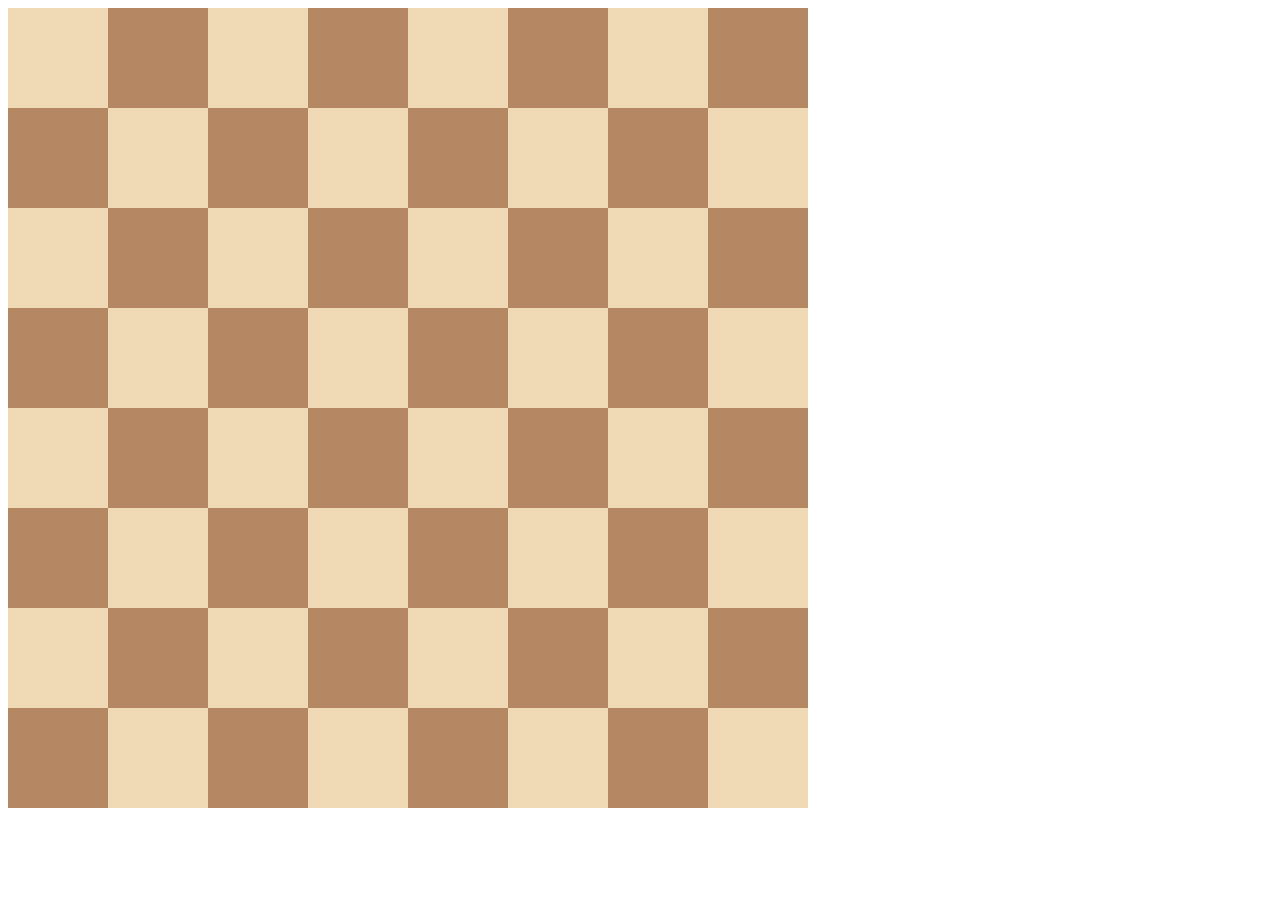
<file: Evening/Grid by Angela/grid by angela/display-grid/10.0 Display Grid/solution.html>
<!DOCTYPE html>
<html>

<head>
  <title>Chessboard</title>
  <style>
    .container {
      width: 800px;
      display: grid;
      grid-template-columns: 1fr 1fr 1fr 1fr 1fr 1fr 1fr 1fr;
      grid-template-rows: 1fr 1fr 1fr 1fr 1fr 1fr 1fr 1fr;
    }

    .white {
      height: 100px;
      width: 100px;
      background-color: #f0d9b5;
    }

    .black {
      height: 100px;
      width: 100px;
      background-color: #b58863;
    }
  </style>
</head>

<body>
  <div class="container">
    <div class="white"></div>
    <div class="black"></div>
    <div class="white"></div>
    <div class="black"></div>
    <div class="white"></div>
    <div class="black"></div>
    <div class="white"></div>
    <div class="black"></div>
    <div class="black"></div>
    <div class="white"></div>
    <div class="black"></div>
    <div class="white"></div>
    <div class="black"></div>
    <div class="white"></div>
    <div class="black"></div>
    <div class="white"></div>
    <div class="white"></div>
    <div class="black"></div>
    <div class="white"></div>
    <div class="black"></div>
    <div class="white"></div>
    <div class="black"></div>
    <div class="white"></div>
    <div class="black"></div>
    <div class="black"></div>
    <div class="white"></div>
    <div class="black"></div>
    <div class="white"></div>
    <div class="black"></div>
    <div class="white"></div>
    <div class="black"></div>
    <div class="white"></div>
    <div class="white"></div>
    <div class="black"></div>
    <div class="white"></div>
    <div class="black"></div>
    <div class="white"></div>
    <div class="black"></div>
    <div class="white"></div>
    <div class="black"></div>
    <div class="black"></div>
    <div class="white"></div>
    <div class="black"></div>
    <div class="white"></div>
    <div class="black"></div>
    <div class="white"></div>
    <div class="black"></div>
    <div class="white"></div>
    <div class="white"></div>
    <div class="black"></div>
    <div class="white"></div>
    <div class="black"></div>
    <div class="white"></div>
    <div class="black"></div>
    <div class="white"></div>
    <div class="black"></div>
    <div class="black"></div>
    <div class="white"></div>
    <div class="black"></div>
    <div class="white"></div>
    <div class="black"></div>
    <div class="white"></div>
    <div class="black"></div>
    <div class="white"></div>
  </div>
</body>

</html>
</file>
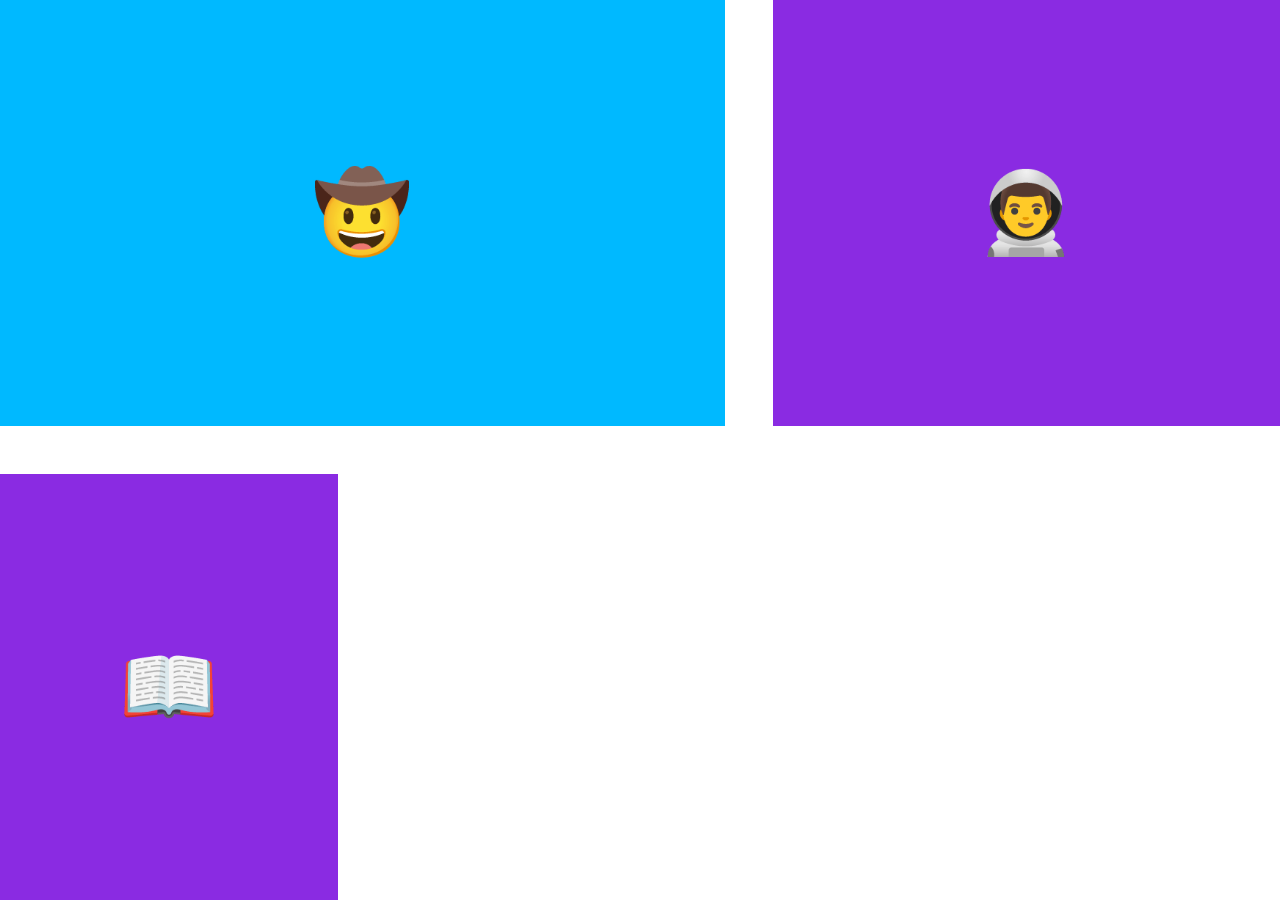
<file: Evening/Grid by Angela/grid by angela/grid placement/10.2 Grid Placement/demo1.html>
<!DOCTYPE html>
<html lang="en">

<head>
  <meta charset="UTF-8">
  <meta name="viewport" content="width=device-width, initial-scale=1.0">
  <title>Grid Placement</title>
  <style>
    body {
      padding: 0;
      margin: 0;
    }

    .container {
      height: 100vh;
      display: grid;
      gap: 3rem;
      grid-template-columns: 1fr 1fr 1.5fr;
      grid-template-rows: 1fr 1fr;
    }

    .item {
      font-size: 5rem;
      color: white;
      font-family: Arial, Helvetica, sans-serif;
      background-color: blueviolet;
      display: flex;
      align-items: center;
      justify-content: center;
    }


    .cowboy {
      background-color: #00B9FF;
      grid-column: span 2;
    }
  </style>
</head>

<body>
  <div class="container">
    <div class="item cowboy">🤠</div>
    <div class="item astronaut">👨‍🚀</div>
    <div class="item book">📖</div>
  </div>
</body>

</html>
</file>
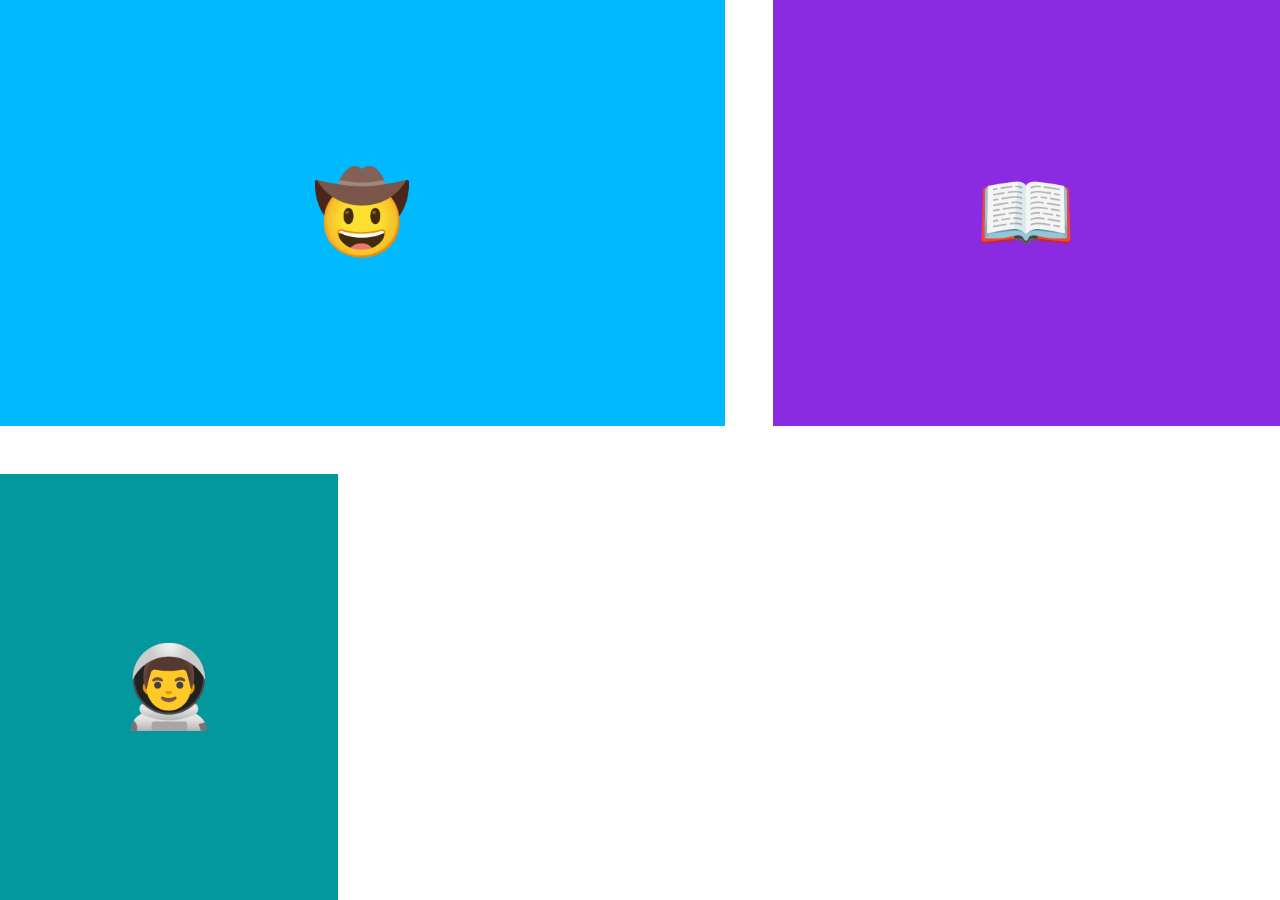
<file: Evening/Grid by Angela/grid by angela/grid placement/10.2 Grid Placement/demo2.html>
<!DOCTYPE html>
<html lang="en">

<head>
  <meta charset="UTF-8">
  <meta name="viewport" content="width=device-width, initial-scale=1.0">
  <title>Grid Placement</title>
  <style>
    body {
      padding: 0;
      margin: 0;
    }

    .container {
      height: 100vh;
      display: grid;
      gap: 3rem;
      grid-template-columns: 1fr 1fr 1.5fr;
      grid-template-rows: 1fr 1fr;
    }

    .item {
      font-size: 5rem;
      color: white;
      font-family: Arial, Helvetica, sans-serif;
      background-color: blueviolet;
      display: flex;
      align-items: center;
      justify-content: center;

    }

    .cowboy {
      background-color: #00B9FF;
      grid-column: span 2;
    }

    .astronaut {
      background-color: #03989E;
      order: 1;
    }
  </style>
</head>

<body>
  <div class="container">
    <div class="item cowboy">🤠</div>
    <div class="item astronaut">👨‍🚀</div>
    <div class="item book">📖</div>
  </div>
</body>

</html>
</file>
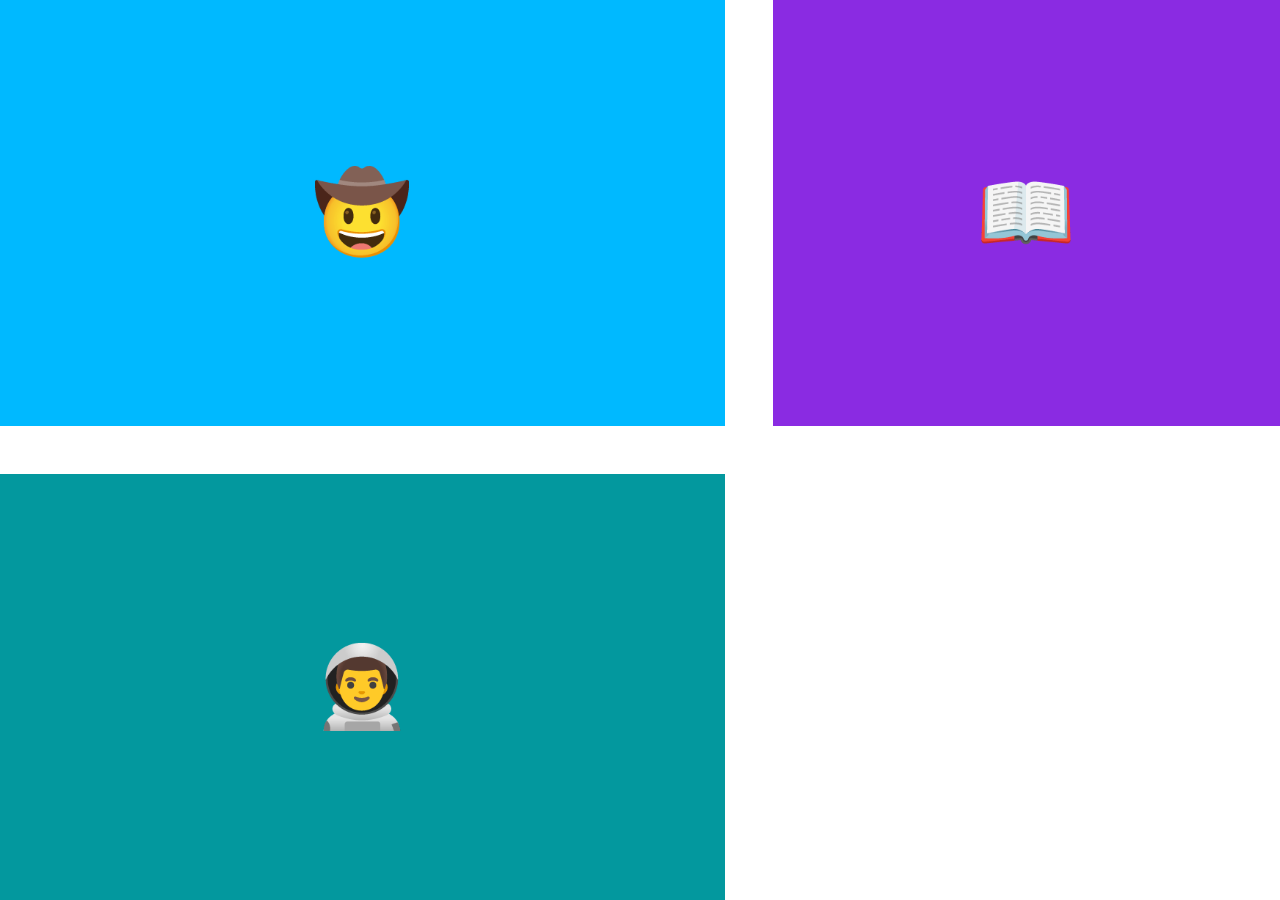
<file: Evening/Grid by Angela/grid by angela/grid placement/10.2 Grid Placement/demo3.html>
<!DOCTYPE html>
<html lang="en">

<head>
  <meta charset="UTF-8">
  <meta name="viewport" content="width=device-width, initial-scale=1.0">
  <title>Grid Placement</title>
  <style>
    body {
      padding: 0;
      margin: 0;
    }

    .container {
      height: 100vh;
      display: grid;
      gap: 3rem;
      grid-template-columns: 1fr 1fr 1.5fr;
      grid-template-rows: 1fr 1fr;
    }

    .item {
      font-size: 5rem;
      color: white;
      font-family: Arial, Helvetica, sans-serif;
      background-color: blueviolet;
      display: flex;
      align-items: center;
      justify-content: center;

    }

    .cowboy {
      background-color: #00B9FF;
      grid-column: span 2;
    }

    .astronaut {
      background-color: #03989E;
      grid-area: 2 / 1 / 3 / 3; 
    }
  </style>
</head>

<body>
  <div class="container">
    <div class="item cowboy">🤠</div>
    <div class="item astronaut">👨‍🚀</div>
    <div class="item book">📖</div>
  </div>
</body>

</html>
</file>
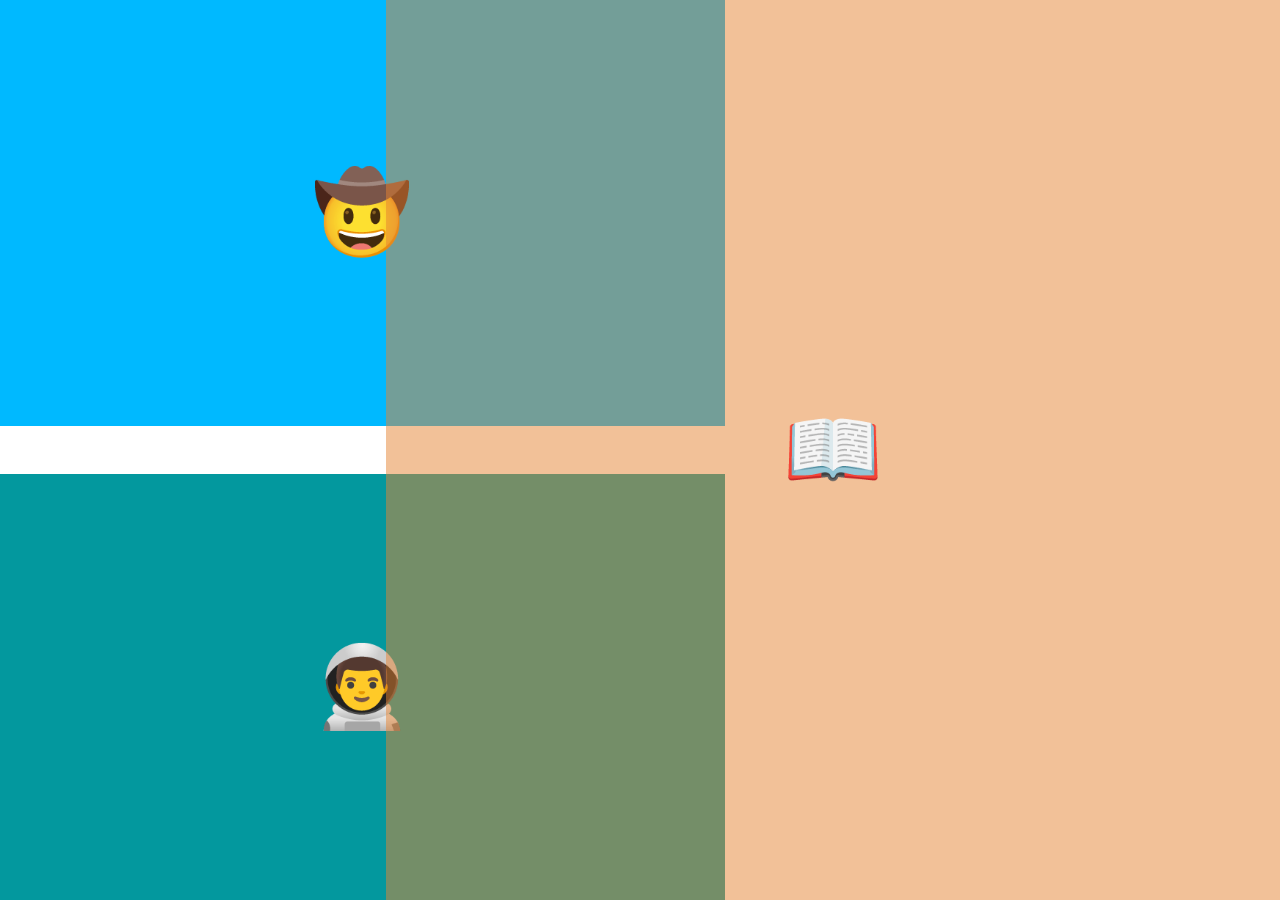
<file: Evening/Grid by Angela/grid by angela/grid placement/10.2 Grid Placement/demo4.html>
<!DOCTYPE html>
<html lang="en">

<head>
  <meta charset="UTF-8">
  <meta name="viewport" content="width=device-width, initial-scale=1.0">
  <title>Grid Placement</title>
  <style>
    body {
      padding: 0;
      margin: 0;
    }

    .container {
      height: 100vh;
      display: grid;
      gap: 3rem;
      grid-template-columns: 1fr 1fr 1.5fr;
      grid-template-rows: 1fr 1fr;
    }

    .item {
      font-size: 5rem;
      color: white;
      font-family: Arial, Helvetica, sans-serif;
      background-color: blueviolet;
      display: flex;
      align-items: center;
      justify-content: center;

    }

    .cowboy {
      background-color: #00B9FF;
      grid-area: 1 / 1/ 2 /3;
    }

    .astronaut {
      background-color: #03989E;
      grid-area: 2 / 1 / 3 / 3;
    }

    .book {
      background-color: #E5833180;
      grid-area: 1 / 2 / 3 / 4;
    }
  </style>
</head>

<body>
  <div class="container">
    <div class="item cowboy">🤠</div>
    <div class="item astronaut">👨‍🚀</div>
    <div class="item book">📖</div>
  </div>
</body>

</html>
</file>
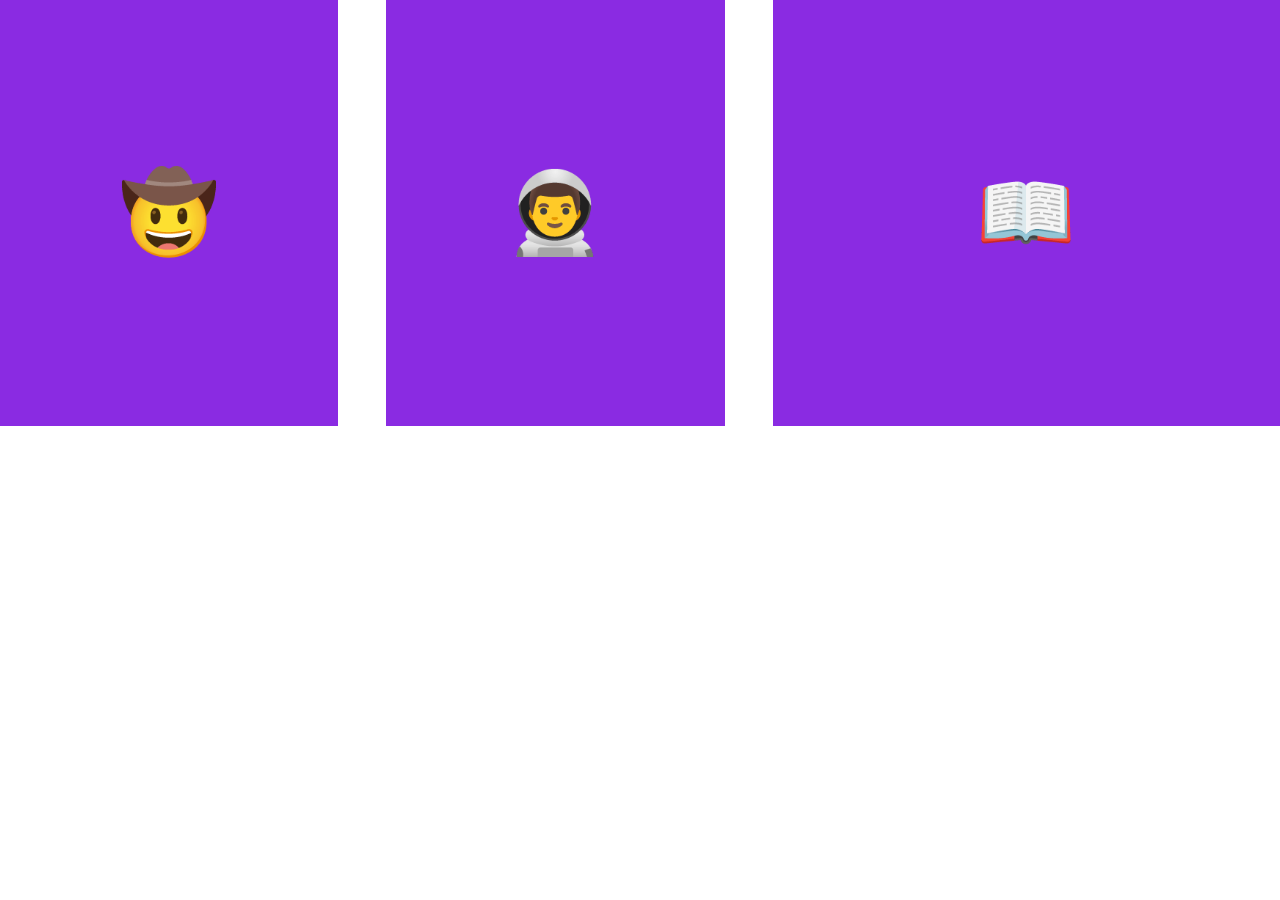
<file: Evening/Grid by Angela/grid by angela/grid placement/10.2 Grid Placement/exercise1.html>
<!DOCTYPE html>
<html lang="en">

<head>
  <meta charset="UTF-8">
  <meta name="viewport" content="width=device-width, initial-scale=1.0">
  <title>Grid Placement</title>
  <style>
    body {
      padding: 0;
      margin: 0;
    }

    .container {
      height: 100vh;
      display: grid;
      gap: 3rem;
      grid-template-columns: 1fr 1fr 1.5fr;
      grid-template-rows: 1fr 1fr;
    }

    .item {
      font-size: 5rem;
      color: white;
      font-family: Arial, Helvetica, sans-serif;
      background-color: blueviolet;
      /* TODO: Use Flexbox to align the text to the center horizontally and vertically. 
      See goal1 image.
      */
      display: flex;
      justify-content: center;
      align-items: center;
    }
  </style>
</head>

<body>
  <div class="container">
    <div class="item cowboy">🤠</div>
    <div class="item astronaut">👨‍🚀</div>
    <div class="item book">📖</div>
  </div>
</body>

</html>
</file>
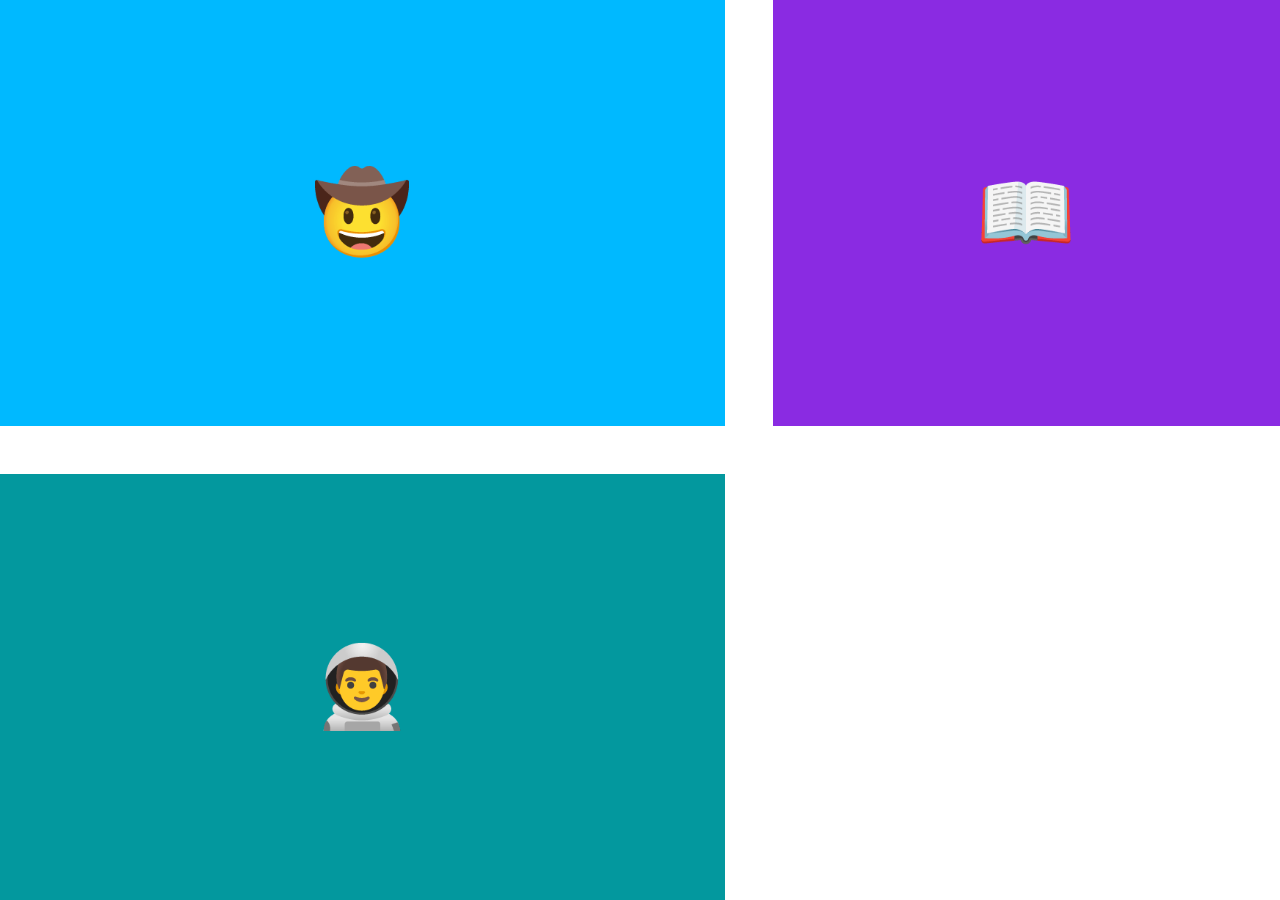
<file: Evening/Grid by Angela/grid by angela/grid placement/10.2 Grid Placement/exercise2.html>
<!DOCTYPE html>
<html lang="en">

<head>
  <meta charset="UTF-8">
  <meta name="viewport" content="width=device-width, initial-scale=1.0">
  <title>Grid Placement</title>
  <style>
    body {
      padding: 0;
      margin: 0;
    }

    .container {
      height: 100vh;
      display: grid;
      gap: 3rem;
      grid-template-columns: 1fr 1fr 1.5fr;
      grid-template-rows: 1fr 1fr;
    }

    .item {
      font-size: 5rem;
      color: white;
      font-family: Arial, Helvetica, sans-serif;
      background-color: blueviolet;
      display: flex;
      align-items: center;
      justify-content: center;

    }

    .cowboy {
      background-color: #00B9FF;
      grid-column: span 2;
    }

    .astronaut {
      background-color: #03989E;
      order: 1;

      /* TODO: Make the astronaut box look like the goal2 image. */
      /* grid-column-start: 1;
      grid-column-end: 3;
      grid-row-start: 2;
      grid-row-end: 3; */
      grid-column: span 2;

    }
  </style>
</head>

<body>
  <div class="container">
    <div class="item cowboy">🤠</div>
    <div class="item astronaut">👨‍🚀</div>
    <div class="item book">📖</div>
  </div>
</body>

</html>
</file>
<file: Evening/BOOTSTRAPS/Tindog/11.3 TinDog Project/css/style.css>
.gradient-background {
  background: linear-gradient(300deg, #00bfff, #ff4c68, #ef8172);
  background-size: 180% 180%;
  animation: gradient-animation 18s ease infinite;
}

@keyframes gradient-animation {
  0% {
    background-position: 0% 50%;
  }
  50% {
    background-position: 100% 50%;
  }
  100% {
    background-position: 0% 50%;
  }
}

.icon-square {
  width: 3rem;
  height: 3rem;
  border-radius: 0.75rem;
}

.profile-img {
  height: 100px;
  border-radius: 50%;
}
</file>
<file: Evening/BOOTSTRAPS/Tindog/11.3 TinDog Project/css/solution.css>
.gradient-background {
  background: linear-gradient(300deg, #00bfff, #ff4c68, #ef8172);
  background-size: 180% 180%;
  animation: gradient-animation 18s ease infinite;
}

@keyframes gradient-animation {
  0% {
    background-position: 0% 50%;
  }
  50% {
    background-position: 100% 50%;
  }
  100% {
    background-position: 0% 50%;
  }
}

.icon-square {
  width: 3rem;
  height: 3rem;
  border-radius: 0.75rem;
}

.profile-img {
  border-radius: 50%;
  height: 100px;
}
</file>
